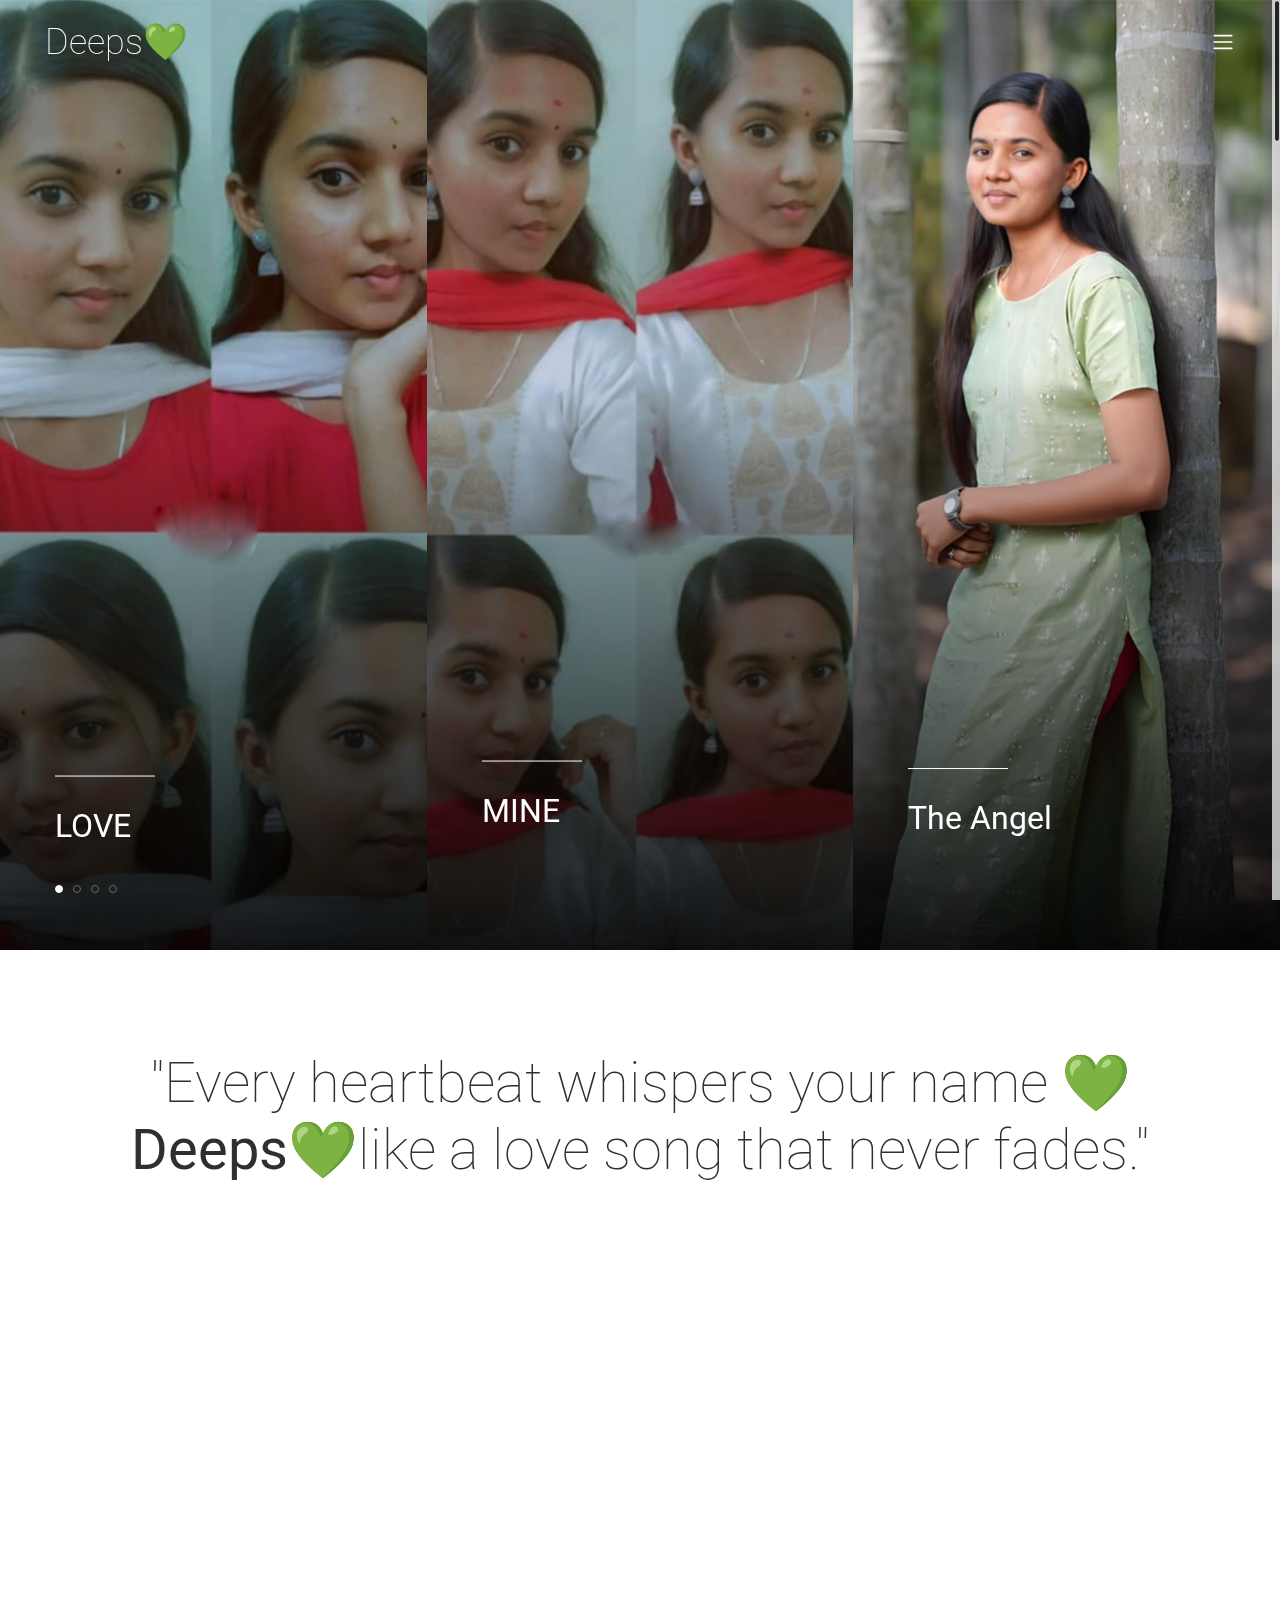
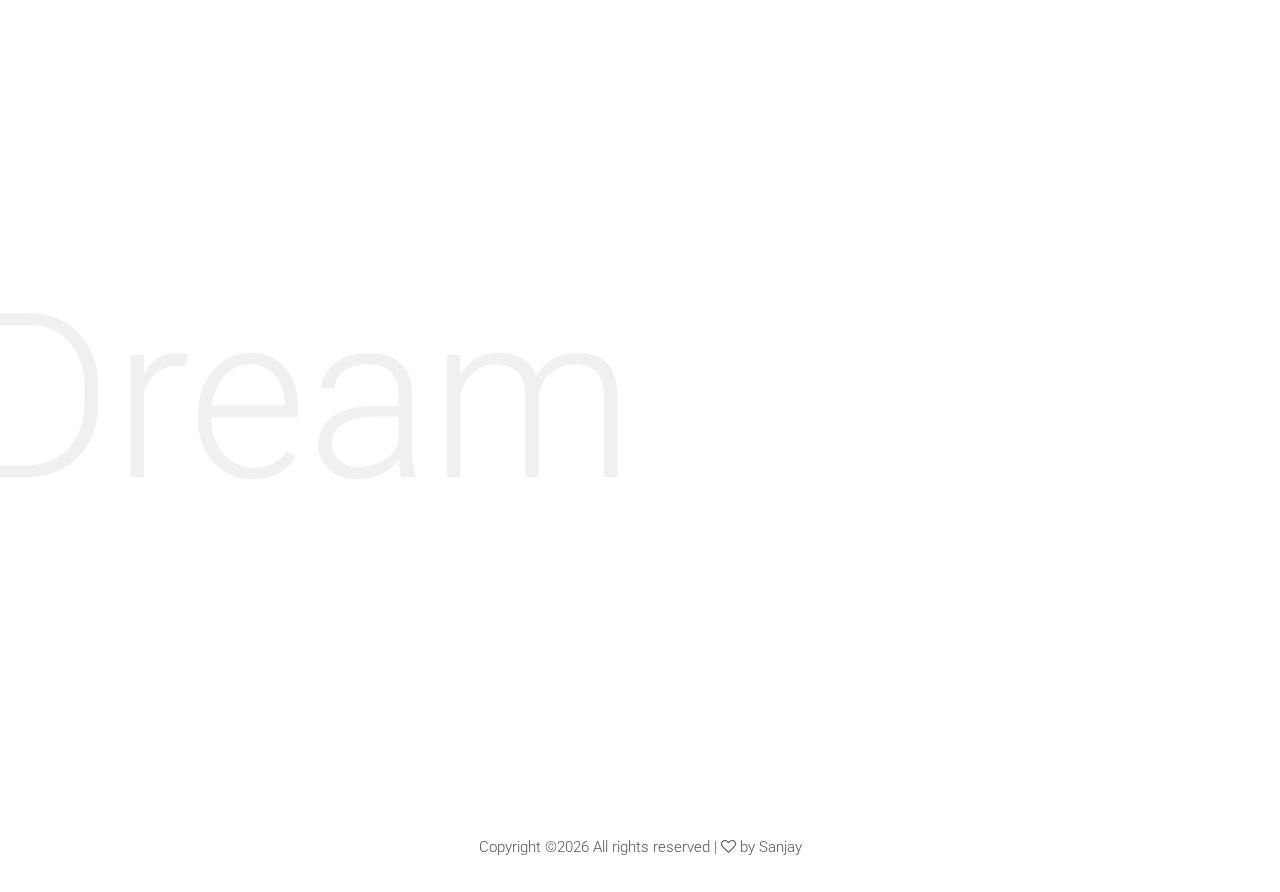
<file: index.html>
<!DOCTYPE html>
<html lang="en">

<head>
    <meta charset="UTF-8">
    <meta name="description" content="">
    <meta http-equiv="X-UA-Compatible" content="IE=edge">
    <meta name="viewport" content="width=device-width, initial-scale=1, shrink-to-fit=no">
    <!-- The above 4 meta tags *must* come first in the head; any other head content must come *after* these tags -->

    <!-- Title  -->
    <title>Deepanaa|Mine</title>

    <!-- Favicon  -->
    <link rel="icon" href="img/core-img/favicon.ico">

    <!-- Style CSS -->
    <link rel="stylesheet" href="style.css">

</head>

<body>
    <!-- Preloader Start -->
    <div id="preloader">
        <div class="preload-content">
            <div id="sonar-load"></div>
        </div>
    </div>
    <!-- Preloader End -->

    <!-- Grids -->
    <div class="grids d-flex justify-content-between">
        <div class="grid1"></div>
        <div class="grid2"></div>
        <div class="grid3"></div>
        <div class="grid4"></div>
        <div class="grid5"></div>
        <div class="grid6"></div>
        <div class="grid7"></div>
        <div class="grid8"></div>
        <div class="grid9"></div>
    </div>

    <!-- ***** Main Menu Area Start ***** -->
    <div class="mainMenu d-flex align-items-center justify-content-between">
        <!-- Close Icon -->
        <div class="closeIcon">
            <i class="ti-close" aria-hidden="true"></i>
        </div>
        <!-- Logo Area -->
        <div class="logo-area">
            <a href="index.html">Deeps💚</a>
        </div>
        <!-- Nav -->
        <div class="deepsNav wow fadeInUp" data-wow-delay="1s">
            <nav>
                 <ul>
                    <li class="nav-item active">
                        <a class="nav-link" href="index.html">Our Nest 🏡</a>
                    </li>
                    <li class="nav-item">
                        <a class="nav-link" href="about-me.html">My Heart ❤️</a>
                    </li>
                    <li class="nav-item">
                        <a class="nav-link" href="Video.html">Video🌸</a>
                    </li>
                    <li class="nav-item">
                        <a class="nav-link" href="Love_Diary.html">Love Diary 📖</a>
                    </li>
                    <li class="nav-item">
                        <a class="nav-link" href="whispers.html">Whispers 💌</a></li>
                    </li>
                  
                </ul>
            </nav>
        </div>
        <!-- Copwrite Text -->
        <div class="copywrite-text">
            <p><!-- Link back to Colorlib can't be removed. Template is licensed under CC BY 3.0. -->
Copyright &copy;<script>document.write(new Date().getFullYear());</script> All rights reserved | This template is made with <i class="fa fa-heart-o" aria-hidden="true"></i> by <a href="https://colorlib.com" target="_blank">Colorlib</a>
<!-- Link back to Colorlib can't be removed. Template is licensed under CC BY 3.0. -->
</p>
        </div>
    </div>
    <!-- ***** Main Menu Area End ***** -->

    <!-- ***** Header Area Start ***** -->
    <header class="header-area">
        <div class="container-fluid">
            <div class="row">
                <div class="col-12">
                    <div class="menu-area d-flex justify-content-between">
                        <!-- Logo Area  -->
                        <div class="logo-area">
                            <a href="index.html">Deeps💚</a>
                        </div>

                        <div class="menu-content-area d-flex align-items-center">
                            <!-- Header Social Area -->
                       <!--     <div class="header-social-area d-flex align-items-center">
                                <a href="#" data-toggle="tooltip" data-placement="bottom" title="Pinterest"><i class="fa fa-pinterest" aria-hidden="true"></i></a>
                                <a href="#" data-toggle="tooltip" data-placement="bottom" title="Linkedin"><i class="fa fa-linkedin" aria-hidden="true"></i></a>
                                <a href="#" data-toggle="tooltip" data-placement="bottom" title="Instagram"><i class="fa fa-instagram" aria-hidden="true"></i></a>
                                <a href="#" data-toggle="tooltip" data-placement="bottom" title="Facebook"><i class="fa fa-facebook" aria-hidden="true"></i></a>
                                <a href="#" data-toggle="tooltip" data-placement="bottom" title="Twitter"><i class="fa fa-twitter" aria-hidden="true"></i></a>
                            </div>
                            Menu Icon -->
                            <span class="navbar-toggler-icon" id="menuIcon"></span>
                        </div>
                    </div>
                </div>
            </div>
        </div>
    </header>
    <!-- ***** Header Area End ***** -->

    <!-- ***** Hero Area Start ***** -->
    <section class="hero-area">
        <div class="hero-slides owl-carousel">
            <!-- Single Hero Slide -->
            <div class="single-hero-slide bg-img slide-background-overlay" style="background-image: url(img/bg-img/slide1.jpg);">
                <div class="container h-100">
                    <div class="row h-100 align-items-end"> 
                        <div class="col-12">
                            <div class="hero-slides-content">
                                <div class="line"></div>
                                <h2><b>LOVE</b></h2>
                                <p>"Love is not about how many days, months, or years you’ve been together. Love is about how much you love each other every single day."</p>
                            </div>
                        </div>
                    </div>
                </div>
            </div>
            <!-- Single Hero Slide -->
            <div class="single-hero-slide bg-img slide-background-overlay" style="background-image: url(img/bg-img/slide2.jpg);">
                <div class="container h-100">
                    <div class="row h-100 align-items-end">
                        <div class="col-12">
                            <div class="hero-slides-content">
                                <div class="line"></div>
                                <h2><b>MINE</b></h2>
                                <p>"You are the calm in my chaos, the voice in my silence, the reason I believe that even in a world full of temporary things, true love can be something eternal. You don’t complete me, you make me realize I was never incomplete."

</p>
                            </div>
                        </div>
                    </div>
                </div>
            </div>
            <!-- Single Hero Slide -->
            <div class="single-hero-slide bg-img slide-background-overlay" style="background-image: url(img/bg-img/slide3.jpg);">
                <div class="container h-100">
                    <div class="row h-100 align-items-end">
                        <div class="col-12">
                            <div class="hero-slides-content">
                                <div class="line"></div>
                                <h2><b>The Angel</b></h2>
                                <p>"Being in love with you feels like poetry without words, like music without sound — it’s a quiet peace that rests in my soul, a sense of home I never knew I needed until I found it in you."</p>
                            </div>
                        </div>
                    </div>
                </div>
            </div>
            <!-- Single Hero Slide -->
            <div class="single-hero-slide bg-img slide-background-overlay" style="background-image: url(img/bg-img/slide4.jpg);">
                <div class="container h-100">
                    <div class="row h-100 align-items-end">
                        <div class="col-12">
                            <div class="hero-slides-content">
                                <div class="line"></div>
                                <h2><b>My Queen</b></h2>
                                <p>"I want to love you in all the ways people promised in stories — endlessly, fearlessly, patiently. I want to be your reason to believe that forever is real, and that no matter what life throws our way, we will always find our way back to each other."</p>
                            </div>
                        </div>
                    </div>
                </div>
            </div>
            <!-- Single Hero Slide -->
                   <div class="single-hero-slide bg-img slide-background-overlay" style="background-image: url(img/bg-img/slide1.jpg);">
                <div class="container h-100">
                    <div class="row h-100 align-items-end"> 
                        <div class="col-12">
                            <div class="hero-slides-content">
                                <div class="line"></div>
                                <h2><b>LOVE</b></h2>
                                <p>"Love is not about how many days, months, or years you’ve been together. Love is about how much you love each other every single day."</p>
                            </div>
                        </div>
                    </div>
                </div>
            </div>
            <!-- Single Hero Slide -->
            <div class="single-hero-slide bg-img slide-background-overlay" style="background-image: url(img/bg-img/slide2.jpg);">
                <div class="container h-100">
                    <div class="row h-100 align-items-end">
                        <div class="col-12">
                            <div class="hero-slides-content">
                                <div class="line"></div>
                                <h2><b>MINE</b></h2>
                                <p>"You are the calm in my chaos, the voice in my silence, the reason I believe that even in a world full of temporary things, true love can be something eternal. You don’t complete me, you make me realize I was never incomplete."

</p>
                            </div>
                        </div>
                    </div>
                </div>
            </div>
            <!-- Single Hero Slide -->
            <div class="single-hero-slide bg-img slide-background-overlay" style="background-image: url(img/bg-img/slide3.jpg);">
                <div class="container h-100">
                    <div class="row h-100 align-items-end">
                        <div class="col-12">
                            <div class="hero-slides-content">
                                <div class="line"></div>
                                <h2><b>The Angel</b></h2>
                                <p>"Being in love with you feels like poetry without words, like music without sound — it’s a quiet peace that rests in my soul, a sense of home I never knew I needed until I found it in you."</p>
                            </div>
                        </div>
                    </div>
                </div>
            </div>
            <!-- Single Hero Slide -->
            <div class="single-hero-slide bg-img slide-background-overlay" style="background-image: url(img/bg-img/slide4.jpg);">
                <div class="container h-100">
                    <div class="row h-100 align-items-end">
                        <div class="col-12">
                            <div class="hero-slides-content">
                                <div class="line"></div>
                                <h2><b>My Queen</b></h2>
                                <p>"I want to love you in all the ways people promised in stories — endlessly, fearlessly, patiently. I want to be your reason to believe that forever is real, and that no matter what life throws our way, we will always find our way back to each other."</p>
                            </div>
                        </div>
                    </div>
                </div>
            </div>
            <!-- Single Hero Slide -->
                  <div class="single-hero-slide bg-img slide-background-overlay" style="background-image: url(img/bg-img/slide1.jpg);">
                <div class="container h-100">
                    <div class="row h-100 align-items-end"> 
                        <div class="col-12">
                            <div class="hero-slides-content">
                                <div class="line"></div>
                                <h2><b>LOVE</b></h2>
                                <p>"Love is not about how many days, months, or years you’ve been together. Love is about how much you love each other every single day."</p>
                            </div>
                        </div>
                    </div>
                </div>
            </div>
            <!-- Single Hero Slide -->
            <div class="single-hero-slide bg-img slide-background-overlay" style="background-image: url(img/bg-img/slide2.jpg);">
                <div class="container h-100">
                    <div class="row h-100 align-items-end">
                        <div class="col-12">
                            <div class="hero-slides-content">
                                <div class="line"></div>
                                <h2><b>MINE</b></h2>
                                <p>"You are the calm in my chaos, the voice in my silence, the reason I believe that even in a world full of temporary things, true love can be something eternal. You don’t complete me, you make me realize I was never incomplete."

</p>
                            </div>
                        </div>
                    </div>
                </div>
            </div>
            <!-- Single Hero Slide -->
            <div class="single-hero-slide bg-img slide-background-overlay" style="background-image: url(img/bg-img/slide3.jpg);">
                <div class="container h-100">
                    <div class="row h-100 align-items-end">
                        <div class="col-12">
                            <div class="hero-slides-content">
                                <div class="line"></div>
                                <h2><b>The Angel</b></h2>
                                <p>"Being in love with you feels like poetry without words, like music without sound — it’s a quiet peace that rests in my soul, a sense of home I never knew I needed until I found it in you."</p>
                            </div>
                        </div>
                    </div>
                </div>
            </div>
            <!-- Single Hero Slide -->
            <div class="single-hero-slide bg-img slide-background-overlay" style="background-image: url(img/bg-img/slide4.jpg);">
                <div class="container h-100">
                    <div class="row h-100 align-items-end">
                        <div class="col-12">
                            <div class="hero-slides-content">
                                <div class="line"></div>
                                <h2><b>My Queen</b></h2>
                                <p>"I want to love you in all the ways people promised in stories — endlessly, fearlessly, patiently. I want to be your reason to believe that forever is real, and that no matter what life throws our way, we will always find our way back to each other."</p>
                            </div>
                        </div>
                    </div>
                </div>
            </div>
    </section>
    <!-- ***** Hero Area End ***** -->

    <!-- ***** Portfolio Area Start ***** -->
    <div class="portfolio-area section-padding-100">
        <div class="container">
            <div class="row">
                <div class="col-12">
                    <div class="portfolio-title text-center">
                        <h2>"Every heartbeat whispers your name <span>💚Deeps💚</span>like a love song that never fades." </h2>
                    </div>
                </div>
            </div>

            <div class="row justify-content-between">
                <!-- Single Portfoio Area -->
                <div class="col-12 col-md-5">
                    <div class="single-portfolio-item mt-100 portfolio-item-1 wow fadeIn">
                        <div class="backend-content">
                            <img class="dots" src="img/core-img/dots.png" alt="">
                            <h2>WIFEY</h2>
                        </div>
                        <div class="portfolio-thumb">
                            <img src="img/bg-img/p1.jpeg" alt="">
                        </div>
                        <div class="portfolio-meta">
                            <p class="portfolio-date"><h3><b>💖CUTE💞</b></h3></p>
                            <h2>In your smile, I see my forever</h2>
                        </div>
                    </div>
                </div>
                <!-- Single Portfoio Area -->
                <div class="col-12 col-md-6">
                    <div class="single-portfolio-item mt-230 portfolio-item-2 wow fadeIn">
                        <div class="backend-content">
                            <img class="dots" src="img/core-img/dots.png" alt="">
                        </div>
                        <div class="portfolio-thumb">
                            <img src="img/bg-img/2.jpg" alt="">
                        </div>
                        <div class="portfolio-meta">
                            <p class="portfolio-date"><h3><b>🤍Angel🪽</b></h3></p>
                            <h2>You are my favorite place to go when my mind searches for peace</h2>
                        </div>
                    </div>
                </div>
            </div>

            <div class="row">
                <!-- Single Portfoio Area -->
                <div class="col-12 col-md-10">
                    <div class="single-portfolio-item mt-100 portfolio-item-3 wow fadeIn">
                        <div class="backend-content">
                            <img class="dots" src="img/core-img/dots.png" alt="">
                            <h2>Deepanaa</h2>
                        </div>
                        <div class="portfolio-thumb">
                            <img src="img/bg-img/p3.jpg" alt="">
                        </div>
                        <div class="portfolio-meta">
                            <p class="portfolio-date"><h3><b>💚Beloved❤️</b></h3></p>
                            <h2>You didn’t just steal my heart, <br> you made it your home</h2>
                        </div>
                    </div>
                </div>
            </div>

            <div class="row justify-content-end">
                <!-- Single Portfoio Area -->
                <div class="col-12 col-md-6">
                    <div class="single-portfolio-item portfolio-item-4 wow fadeIn">
                        <div class="backend-content">
                            <img class="dots" src="img/core-img/dots.png" alt="">
                        </div>
                        <div class="portfolio-thumb">
                            <img src="img/bg-img/p66.jpg" alt="">
                        </div>
                        <div class="portfolio-meta">
                            <p class="portfolio-date"><h3><b>🩵FOREVER💖</b></h3></p>
                            <h2>With you, every moment feels like magic</h2>
                        </div>
                    </div>
                </div>
            </div>

            <div class="row">
                <!-- Single Portfoio Area -->
                <div class="col-12 col-md-5">
                    <div class="single-portfolio-item portfolio-item-5 wow fadeIn">
                        <div class="backend-content">
                            <img class="dots" src="img/core-img/dots.png" alt="">
                            <h2>Hope</h2>
                        </div>
                        <div class="portfolio-thumb">
                            <img src="img/bg-img/p5.jpg" alt="">
                        </div>
                        <div class="portfolio-meta">
                            <p class="portfolio-date"><h3><b>🩵Heartbeat💘</b></h3></p>
                            <h2>I found my <br>universe💚</h2>
                        </div>
                    </div>
                </div>
            </div>

            <div class="row justify-content-center">
                <!-- Single Portfoio Area -->
                <div class="col-12 col-md-4">
                    <div class="single-portfolio-item portfolio-item-6 wow fadeIn">
                        <div class="portfolio-thumb">
                            <img src="img/bg-img/p6.jpg" alt="">
                        </div>
                        <div class="portfolio-meta">
                            <p class="portfolio-date"><h3><b>🪽Heaven❣️</b></h3></p>
                            <h2>My heart chose you, and it never regrets </h2>
                        </div>
                    </div>
                </div>
            </div>

            <div class="row justify-content-end">
                <!-- Single Portfoio Area -->
                <div class="col-12 col-md-4">
                    <div class="single-portfolio-item portfolio-item-7 wow fadeIn">
                        <div class="backend-content">
                            <img class="dots" src="img/core-img/dots.png" alt="">
                            <h2>Future</h2>
                        </div>
                        <div class="portfolio-thumb">
                            <img src="img/bg-img/p7.jpg" alt="">
                        </div>
                        <div class="portfolio-meta">
                            <p class="portfolio-date"><h3><b>🍬Sweetheart🤍</b></h3></p>
                            <h2>Every beat of my heart whispers your name<br> <b>
                                <span>💚Deeps💚</span></b></h2>
                        </div>
                    </div>
                </div>
            </div>
        </div>
    </div>
    <!-- ***** Portfolio Area End ***** -->

    <!-- ***** Call to Action Area Start ***** -->
    <div class="sonar-call-to-action-area section-padding-0-100">
        <div class="backEnd-content">
            <h2>Dream</h2>
        </div>
        <div class="container">
            <div class="row">
                <div class="col-12">
                    <div class="call-to-action-content wow fadeInUp" data-wow-delay="0.5s">
                        <h2>👑I LOVE YOU HAS ALWAYS MY EVERYTHING🌕</h2>
                        <h5>Lifeline</h5>
                        <a href="#" class="btn sonar-btn mt-100">Moonlight</a>
                    </div>
                </div>
            </div>
        </div>
    </div>
    <!-- ***** Call to Action Area End ***** -->

    <!-- ***** Footer Area Start ***** -->
    <footer class="footer-area">
        <div class="container">
            <div class="row">
                <div class="col-12">
                    <!-- Copywrite Text -->
                    <div class="copywrite-text">
                        <p><!-- Link back to Colorlib can't be removed. Template is licensed under CC BY 3.0. -->
Copyright &copy;<script>document.write(new Date().getFullYear());</script> All rights reserved | <i class="fa fa-heart-o" aria-hidden="true"></i> by <a href="" target="_blank">Sanjay</a>
<!-- Link back to Colorlib can't be removed. Template is licensed under CC BY 3.0. -->
</p>
                    </div>
                </div>
            </div>
        </div>
    </footer>
    <!-- ***** Footer Area End ***** -->

    <!-- jQuery (Necessary for All JavaScript Plugins) -->
    <script src="js/jquery/jquery-2.2.4.min.js"></script>
    <!-- Popper js -->
    <script src="js/popper.min.js"></script>
    <!-- Bootstrap js -->
    <script src="js/bootstrap.min.js"></script>
    <!-- Plugins js -->
    <script src="js/plugins.js"></script>
    <!-- Active js -->
    <script src="js/active.js"></script>

   <div class="floating-hearts"></div>

<script>
const heartContainer = document.querySelector('.floating-hearts');

function createHeart() {
    const heart = document.createElement('span');
    heart.textContent = '💚'; // green heart emoji
    heart.style.left = Math.random() * 100 + 'vw';
    heart.style.fontSize = (20 + Math.random() * 20) + 'px';
    heart.style.animationDuration = (4 + Math.random() * 3) + 's';
    heartContainer.appendChild(heart);

    // Remove heart after animation ends
    setTimeout(() => {
        heart.remove();
    }, 7000);
}

// Create a new heart every 500ms
setInterval(createHeart, 500);
</script>


</body>

</html>
</file>
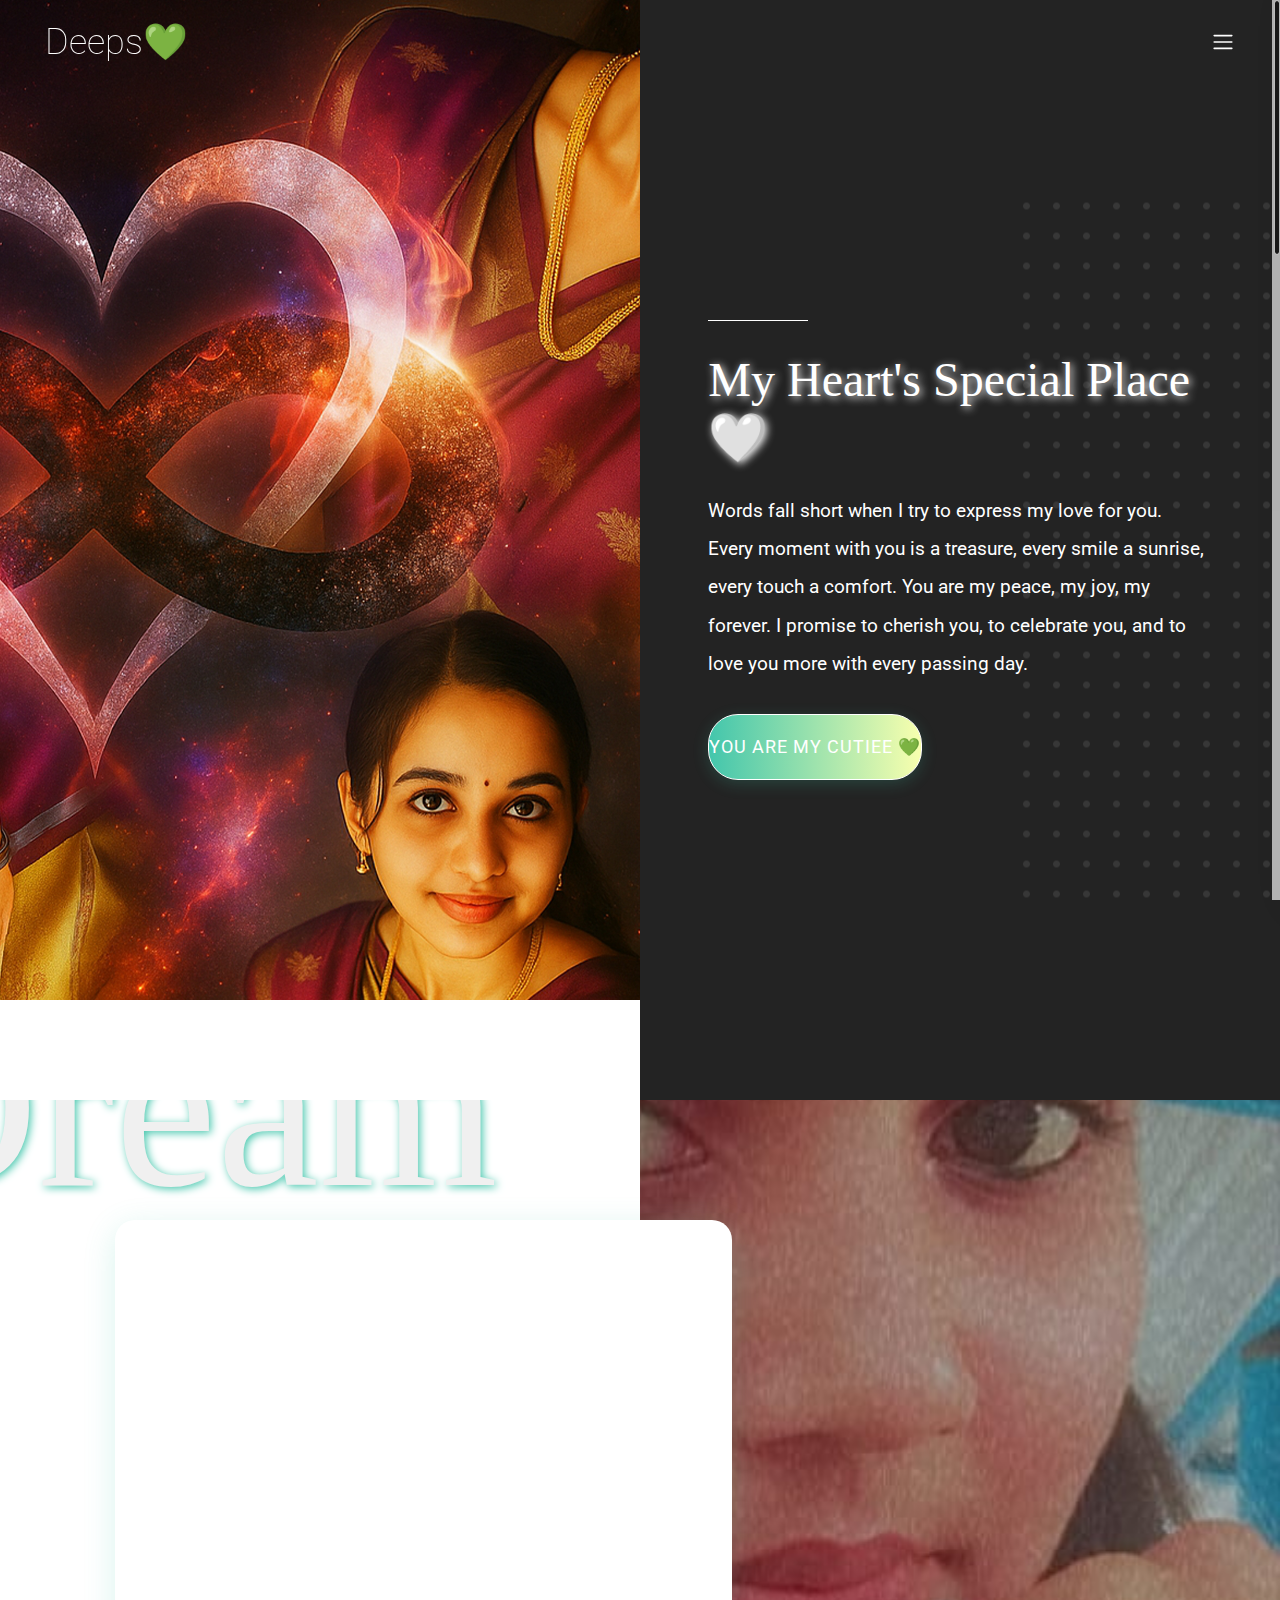
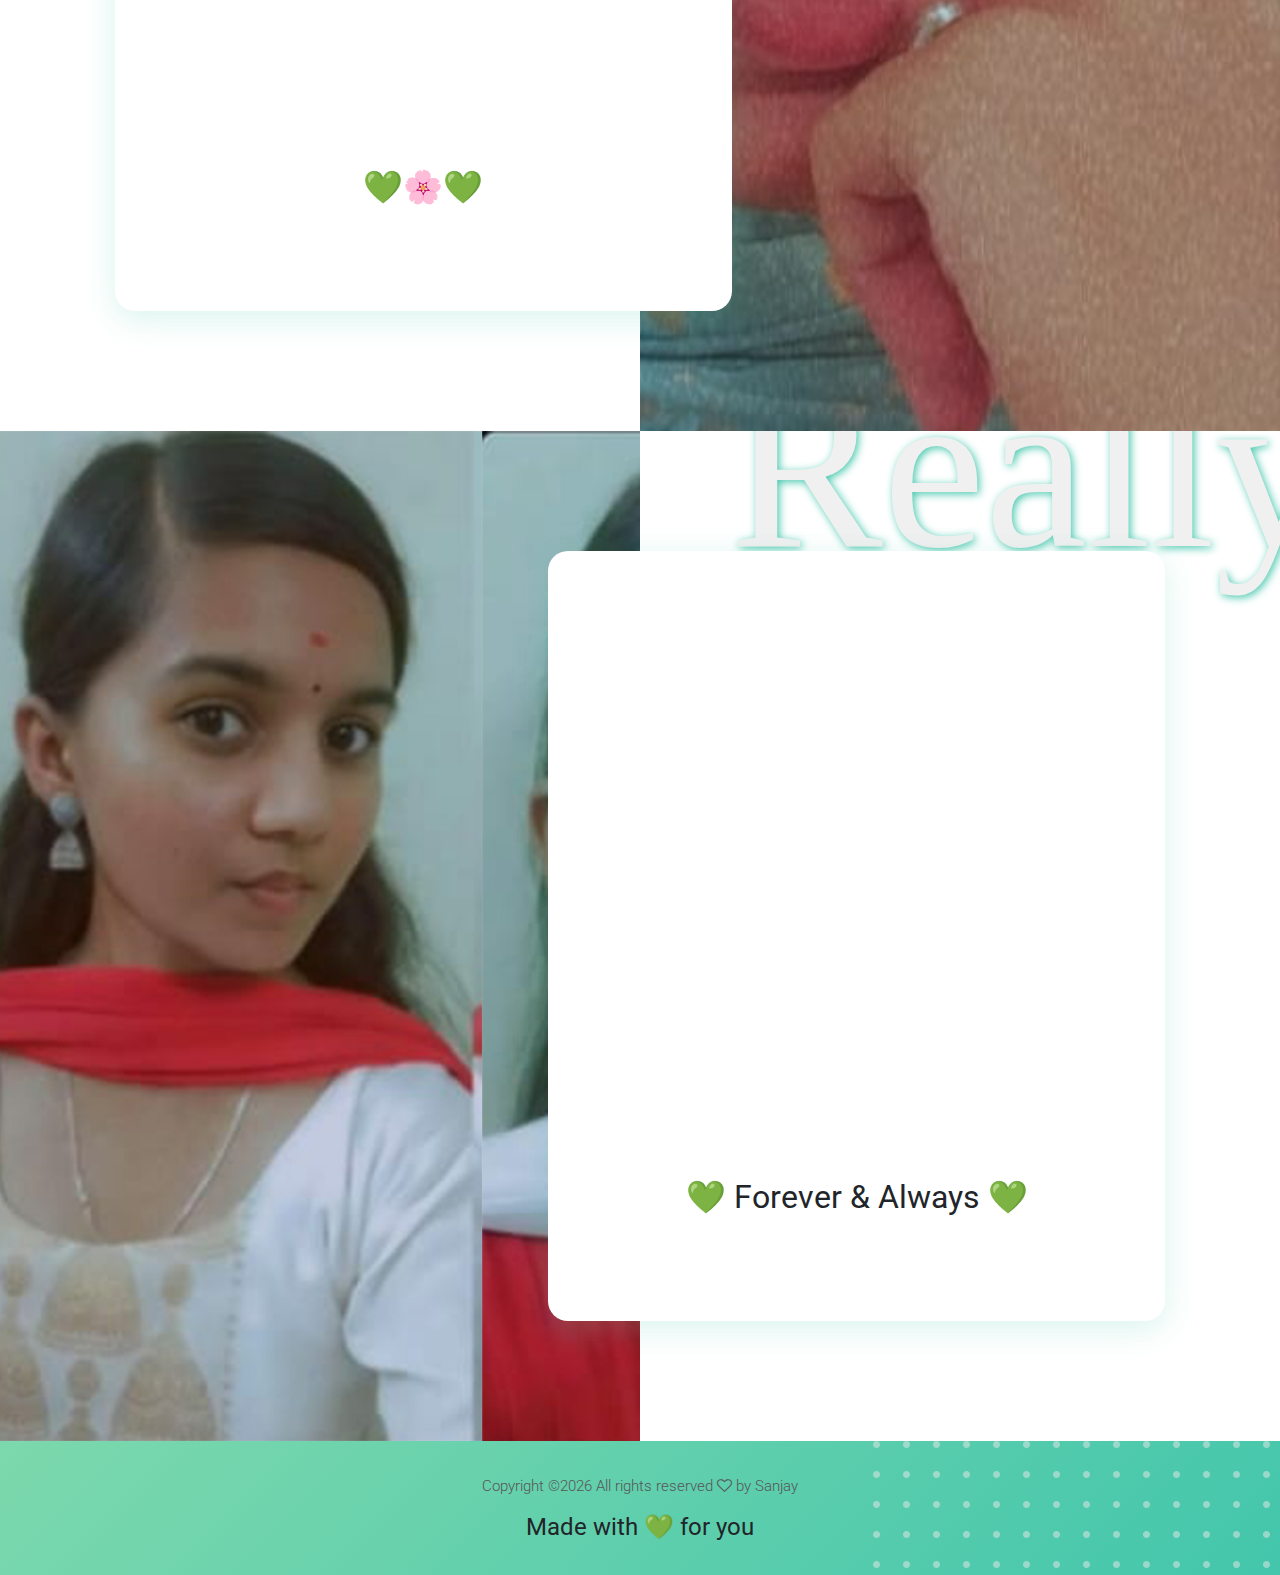
<file: about-me.html>
<!DOCTYPE html>
<html lang="en">

<head>
    <meta charset="UTF-8">
    <meta name="description" content="A special page dedicated to love and memories.">
    <meta http-equiv="X-UA-Compatible" content="IE=edge">
    <meta name="viewport" content="width=device-width, initial-scale=1, shrink-to-fit=no">
    <title>Deepanaa | Mine - Special Edition</title>
    <link rel="icon" href="img/core-img/favicon.ico">
    <link rel="stylesheet" href="style.css">
    <style>
        body {
            background: linear-gradient(135deg, #f8ffae 0%, #43c6ac 100%);
        }
        .hero-content h2 {
            font-family: 'Pacifico', cursive;
            color: #43c6ac;
            text-shadow: 2px 2px 8px #fff;
        }
        .hero-content p {
            font-size: 1.2em;
            color: #333;
        }
        .sonar-about-us-area .about-us-content {
            border-radius: 20px;
            box-shadow: 0 8px 32px 0 rgba(67,198,172,0.2);
        }
        .single-pie-bar p, .single_progress_bar p {
            font-weight: bold;
            color: #43c6ac;
        }
        .btn.sonar-btn.white-btn {
            background: linear-gradient(90deg, #43c6ac 0%, #f8ffae 100%);
            color: #fff;
            border-radius: 30px;
            font-size: 1.1em;
            box-shadow: 0 4px 16px rgba(67,198,172,0.2);
        }
        .backEnd-content h2 {
            font-family: 'Pacifico', cursive;
            color: #f8ffae;
            text-shadow: 2px 2px 8px #43c6ac;
        }
        .backEnd-content img.dots {
            opacity: 0.5;
        }
        .copywrite-text a {
            color: #43c6ac;
            font-weight: bold;
        }
        @import url('https://fonts.googleapis.com/css?family=Pacifico&display=swap');
    </style>
</head>

<body>
    <div id="preloader">
        <div class="preload-content">
            <div id="sonar-load"></div>
        </div>
    </div>

    <div class="mainMenu d-flex align-items-center justify-content-between">
        <div class="closeIcon">
            <i class="ti-close" aria-hidden="true"></i>
        </div>
        <div class="logo-area">
            <a href="index.html">Deeps💚</a>
        </div>
        <div class="sonarNav">
            <nav>
                <ul>
                    <li class="nav-item active">
                        <a class="nav-link" href="index.html">Our Nest 🏡</a>
                    </li>
                    <li class="nav-item">
                        <a class="nav-link" href="about-me.html">My Heart ❤️</a>
                    </li>
                    <li class="nav-item">
                        <a class="nav-link" href="Video.html">Video🌸</a>
                    </li>
                    <li class="nav-item">
                        <a class="nav-link" href="Love_Diary.html">Love Diary 📖</a>
                    </li>
                    <li class="nav-item">
                        <a class="nav-link" href="whispers.html">Whispers 💌</a></li>
                    </li>
                  
                    </li>
                </ul>
            </nav>
        </div>
        <div class="copywrite-text">
            <p>
                Copyright &copy;<script>document.write(new Date().getFullYear());</script>
                All rights reserved | <i class="fa fa-heart-o" aria-hidden="true"></i> by
                <a href="https://colorlib.com" target="_blank">Sanjay</a>
            </p>
        </div>
    </div>

    <header class="header-area">
        <div class="container-fluid">
            <div class="row">
                <div class="col-12">
                    <div class="menu-area d-flex justify-content-between">
                        <div class="logo-area">
                            <a href="index.html">Deeps💚</a>
                        </div>
                        <div class="menu-content-area d-flex align-items-center">
                            <!-- <div class="header-social-area d-flex align-items-center">
                                <a href="#" data-toggle="tooltip" data-placement="bottom" title="Pinterest"><i class="fa fa-pinterest" aria-hidden="true"></i></a>
                                <a href="#" data-toggle="tooltip" data-placement="bottom" title="Linkedin"><i class="fa fa-linkedin" aria-hidden="true"></i></a>
                                <a href="#" data-toggle="tooltip" data-placement="bottom" title="Instagram"><i class="fa fa-instagram" aria-hidden="true"></i></a>
                                <a href="#" data-toggle="tooltip" data-placement="bottom" title="Facebook"><i class="fa fa-facebook" aria-hidden="true"></i></a>
                                <a href="#" data-toggle="tooltip" data-placement="bottom" title="Twitter"><i class="fa fa-twitter" aria-hidden="true"></i></a>
                            </div> -->
                            <span class="navbar-toggler-icon" id="menuIcon"></span>
                        </div>
                    </div>
                </div>
            </div>
        </div>
    </header>

    <div class="hero-area d-flex align-items-center">
        <div class="backEnd-content">
            <img class="dots" src="img/core-img/dots.png" alt="">
        </div>
        <div class="hero-thumbnail aboutUs equalize bg-img" style="background-image: url(img/bg-img/about.jpg);"></div>
        <div class="hero-content aboutUs equalize">
            <div class="container-fluid h-100">
                <div class="row h-100 align-items-center justify-content-center">
                    <div class="col-12 col-md-10">
                        <div class="line"></div>
                        <h2>My Heart's Special Place 🤍</h2>
                        <p>
                            <b>
                                Words fall short when I try to express my love for you. Every moment with you is a treasure, every smile a sunrise, every touch a comfort. You are my peace, my joy, my forever. I promise to cherish you, to celebrate you, and to love you more with every passing day.
                            </b>
                        </p>
                        <a href="#" class="btn sonar-btn white-btn">You are my cutiee 💚</a>
                    </div>
                </div>
            </div>
        </div>
    </div>

    <div class="sonar-about-us-area bg-img" style="background-image: url(img/bg-img/5.jpg);">
        <div class="backEnd-content">
            <h2>Dream</h2>
        </div>
        <div class="container-fluid">
            <div class="row">
                <div class="col-12 col-md-10 col-lg-7">
                    <div class="about-us-content bg-white">
                        <div class="section-heading text-left wow fadeInUp" data-wow-delay="300ms">
                            <div class="line"></div>
                            <h2>Why I Adore You</h2>
                        </div>
                        <p class="wow fadeInUp" data-wow-delay="600ms">
                            <b>
                                Every day with you is a blessing. Your kindness, patience, and loyalty make my world brighter. You are the gentle breeze in my life, the calm in my storm, and the reason I believe in magic.
                            </b>
                        </p>
                        <div class="services-progress-bar mt-50 wow fadeInUp" data-wow-delay="900ms">
                            <div class="single_progress_bar">
                                <div id="bar1" class="barfiller">
                                    <div class="tipWrap">
                                        <span class="tip"></span>
                                    </div>
                                    <span class="fill" data-percentage="100"></span>
                                </div>
                                <p>Patience</p>
                            </div>
                            <div class="single_progress_bar">
                                <div id="bar2" class="barfiller">
                                    <div class="tipWrap">
                                        <span class="tip"></span>
                                    </div>
                                    <span class="fill" data-percentage="100"></span>
                                </div>
                                <p>Kindness</p>
                            </div>
                            <div class="single_progress_bar">
                                <div id="bar3" class="barfiller">
                                    <div class="tipWrap">
                                        <span class="tip"></span>
                                    </div>
                                    <span class="fill" data-percentage="100"></span>
                                </div>
                                <p>Loyalty</p>
                            </div>
                        </div>
                        <div class="text-center mt-4">
                            <span style="font-size:2em;">💚🌸💚</span>
                        </div>
                    </div>
                </div>
            </div>
        </div>
    </div>

    <div class="sonar-about-us-area second-part bg-img" style="background-image: url(img/bg-img/about3.jpg);">
        <div class="backEnd-content">
            <h2>Really</h2>
        </div>
        <div class="container-fluid">
            <div class="row justify-content-end">
                <div class="col-12 col-md-10 col-lg-7">
                    <div class="about-us-content bg-white">
                        <div class="section-heading text-left wow fadeInUp" data-wow-delay="300ms">
                            <div class="line"></div>
                        </div>
                        <p class="wow fadeInUp" data-wow-delay="600ms">
                            <b>"You are the reason my heart beats with joy every day 💓."</b><br>
                            <b>"With you, every moment is a beautiful memory waiting to happen 🌸."</b><br>
                            <b>"Your smile lights up my world brighter than the sun ☀️."</b><br>
                            <b>"I found my forever in your eyes 👀💖."</b><br>
                            <b>"Loving you is the best part of my life 🥰."</b>
                        </p>
                        <div class="row mt-100 text-center wow fadeInUp" data-wow-delay="900ms">
                            <div class="col-12 col-sm-6 col-md-4">
                                <div class="single-pie-bar" data-percent="100">
                                    <canvas class="bar-circle" width="100" height="100"></canvas>
                                    <p>Love 💚</p>
                                </div>
                            </div>
                            <div class="col-12 col-sm-6 col-md-4">
                                <div class="single-pie-bar" data-percent="100">
                                    <canvas class="bar-circle" width="100" height="100"></canvas>
                                    <p>Madness 🌸</p>
                                </div>
                            </div>
                            <div class="col-12 col-sm-6 col-md-4">
                                <div class="single-pie-bar" data-percent="100">
                                    <canvas class="bar-circle" width="100" height="100"></canvas>
                                    <p>Priority 🥇</p>
                                </div>
                            </div>
                        </div>
                        <div class="text-center mt-4">
                            <span style="font-size:2em;">💚 Forever & Always 💚</span>
                        </div>
                    </div>
                </div>
            </div>
        </div>
    </div>

    <footer class="footer-area">
        <div class="backEnd-content">
            <img class="dots" src="img/core-img/dots.png" alt="">
        </div>
        <div class="container">
            <div class="row">
                <div class="col-12">
                    <div class="copywrite-text">
                        <p>
                            Copyright &copy;<script>document.write(new Date().getFullYear());</script>
                            All rights reserved <i class="fa fa-heart-o" aria-hidden="true"></i> by
                            <a href="" target="_blank">Sanjay</a>
                        </p>
                        <div class="text-center mt-2">
                            <span style="font-size:1.5em;">Made with 💚 for you</span>
                        </div>
                    </div>
                </div>
            </div>
        </div>
    </footer>

    <script src="js/jquery/jquery-2.2.4.min.js"></script>
    <script src="js/popper.min.js"></script>
    <script src="js/bootstrap.min.js"></script>
    <script src="js/plugins.js"></script>
    <script src="js/active.js"></script>
</body>

</html>
</file>
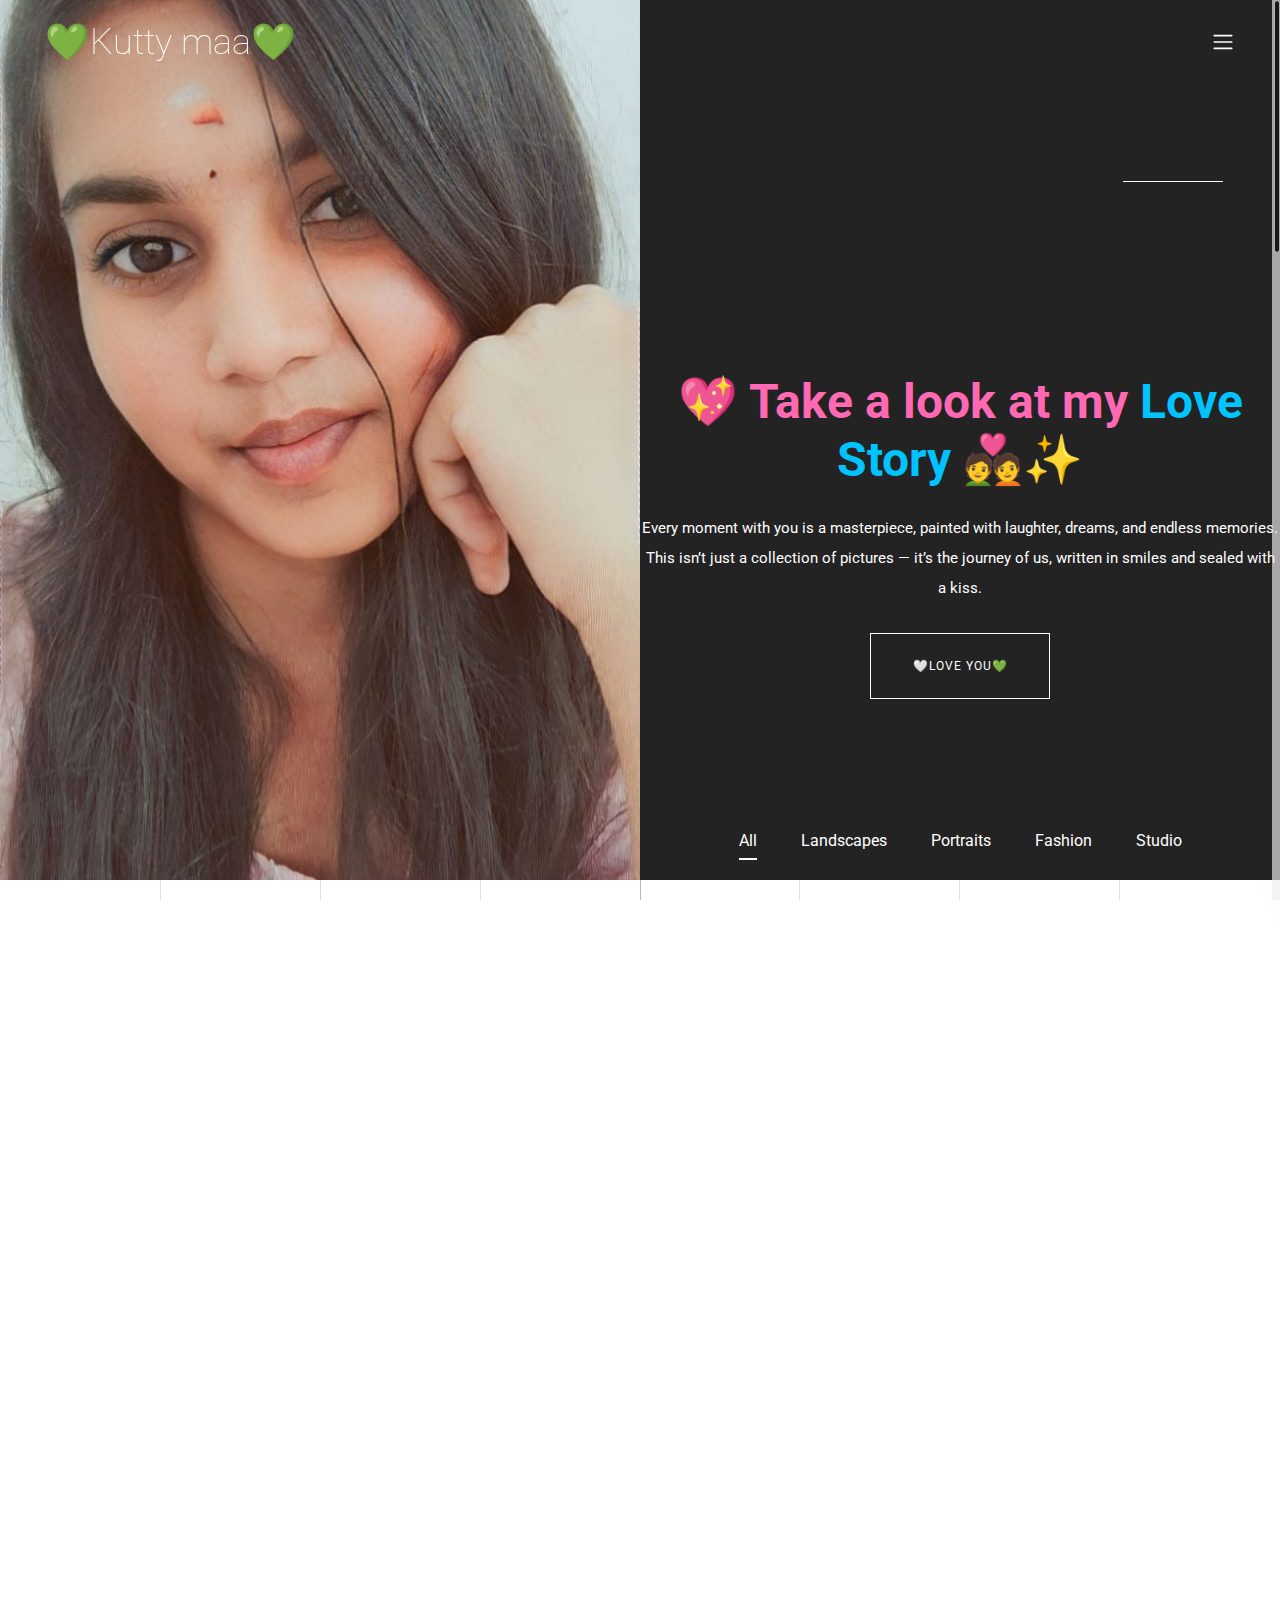
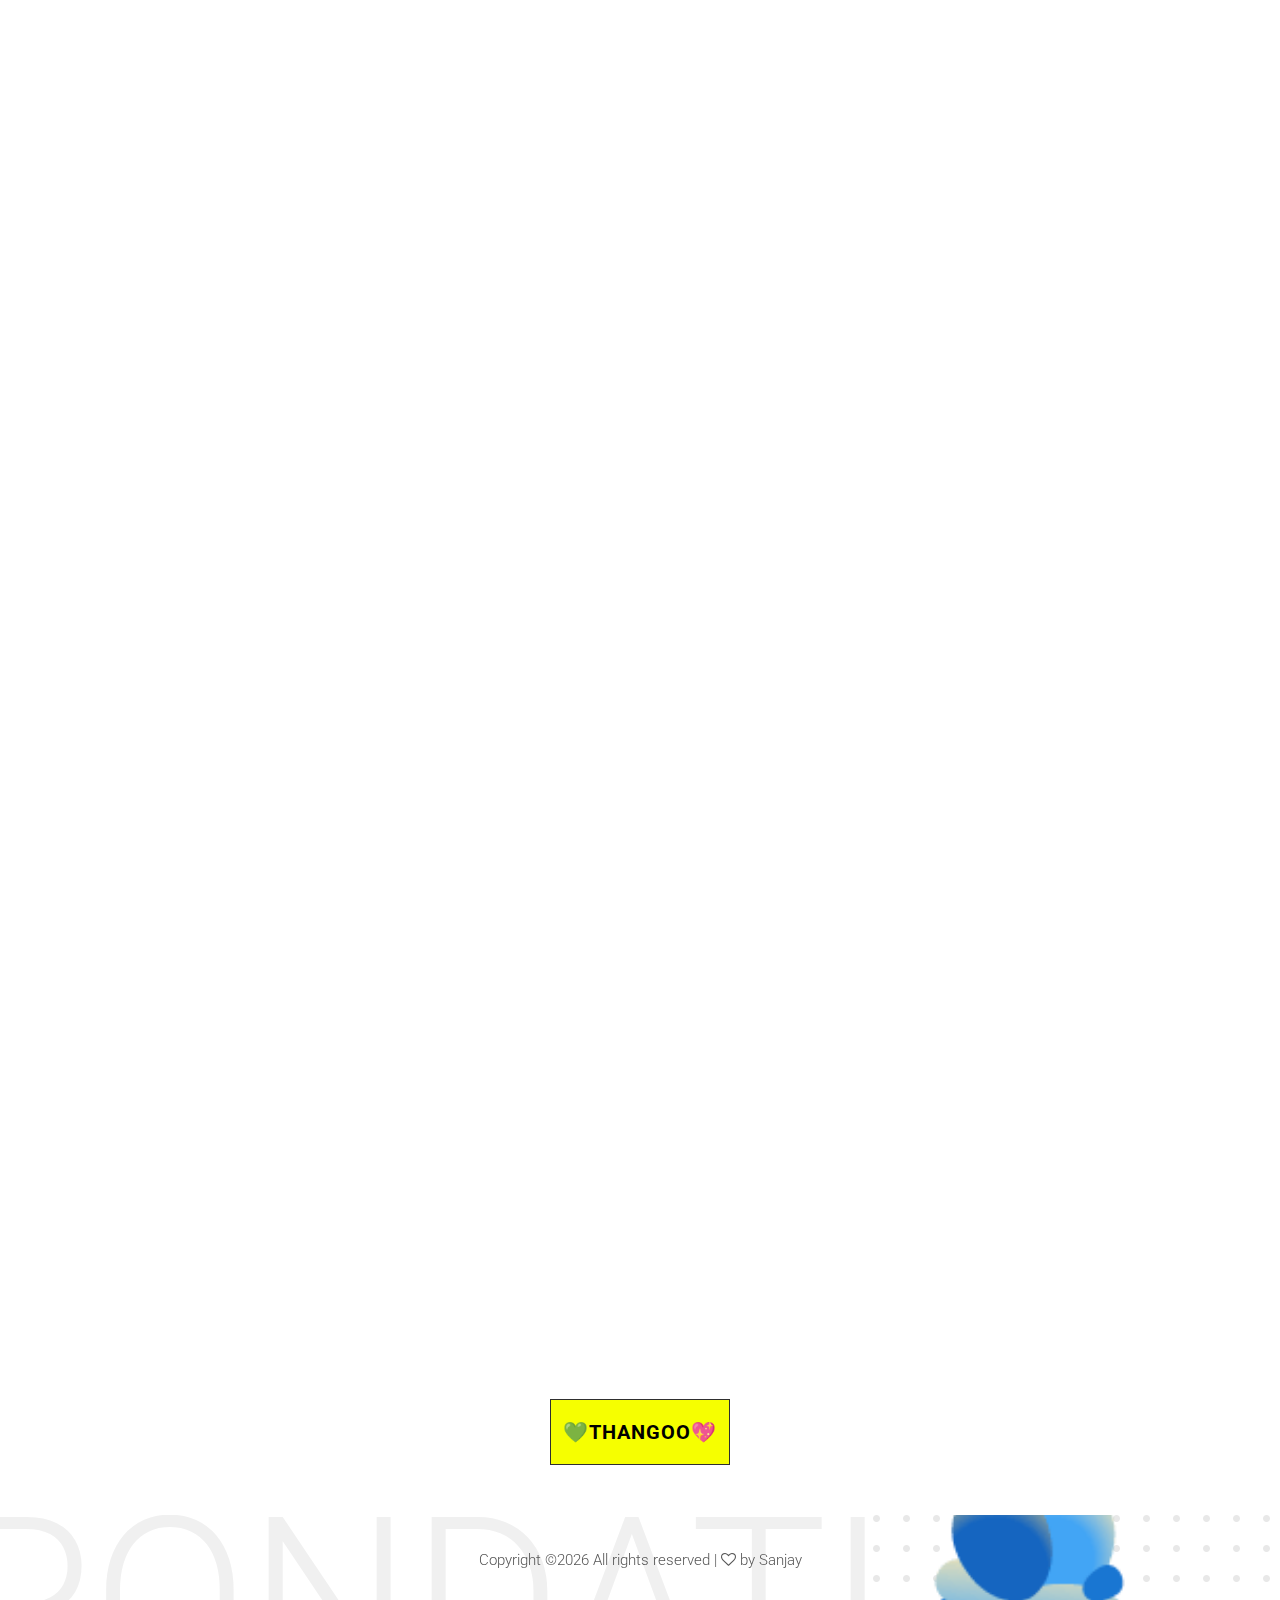
<file: Love_Diary.html>
<!DOCTYPE html>
<html lang="en">

<head>
    <meta charset="UTF-8">
    <meta name="description" content="">
    <meta http-equiv="X-UA-Compatible" content="IE=edge">
    <meta name="viewport" content="width=device-width, initial-scale=1, shrink-to-fit=no">
    <!-- The above 4 meta tags *must* come first in the head; any other head content must come *after* these tags -->

    <!-- Title  -->
    <title>Deepanaa | Mine </title>

    <!-- Favicon  -->
    <link rel="icon" href="img/core-img/favicon.ico">

    <!-- Style CSS -->
    <link rel="stylesheet" href="style.css">

</head>

<body>
    <!-- Preloader Start -->
    <div id="preloader">
        <div class="preload-content">
            <div id="sonar-load"></div>
        </div>
    </div>
    <!-- Preloader End -->

    <!-- Grids -->
    <div class="grids d-flex justify-content-between">
        <div class="grid1"></div>
        <div class="grid2"></div>
        <div class="grid3"></div>
        <div class="grid4"></div>
        <div class="grid5"></div>
        <div class="grid6"></div>
        <div class="grid7"></div>
        <div class="grid8"></div>
        <div class="grid9"></div>
    </div>

    <!-- ***** Main Menu Area Start ***** -->
    <div class="mainMenu d-flex align-items-center justify-content-between">
        <!-- Close Icon -->
        <div class="closeIcon">
            <i class="ti-close" aria-hidden="true"></i>
        </div>
        <!-- Logo Area -->
        <div class="logo-area">
            <a href="index.html">💚Kutty maa💚</a>
        </div>
        <!-- Nav -->
        <div class="sonarNav">
            <nav>
                <ul>
                    <li class="nav-item active">
                        <a class="nav-link" href="index.html">Our Nest 🏡</a>
                    </li>
                    <li class="nav-item">
                        <a class="nav-link" href="about-me.html">My Heart ❤️</a>
                    </li>
                    <li class="nav-item">
                        <a class="nav-link" href="Video.html">Video🌸</a>
                    </li>
                    <li class="nav-item">
                        <a class="nav-link" href="Love_Diary.html">Love Diary 📖</a>
                    </li>
                    <li class="nav-item">
                        <a class="nav-link" href="whispers.html">Whispers 💌</a>
                    </li>
                   
                </ul>
            </nav>
        </div>
          <div class="copywrite-text">
            <p>
                Copyright &copy;<script>document.write(new Date().getFullYear());</script>
                All rights reserved | <i class="fa fa-heart-o" aria-hidden="true"></i> by
                <a href="https://colorlib.com" target="_blank">Sanjay</a>
            </p>
        </div>
    </div>
    <!-- ***** Main Menu Area End ***** -->

    <!-- ***** Header Area Start ***** -->
    <header class="header-area">
        <div class="container-fluid">
            <div class="row">
                <div class="col-12">
                    <div class="menu-area d-flex justify-content-between">
                        <!-- Logo Area  -->
                        <div class="logo-area">
                            <a href="index.html">💚Kutty maa💚</a>
                        </div>

                        <div class="menu-content-area d-flex align-items-center">
                            <!-- Header Social Area -->
                            <!-- <div class="header-social-area d-flex align-items-center">
                                <a href="#" data-toggle="tooltip" data-placement="bottom" title="Pinterest"><i class="fa fa-pinterest" aria-hidden="true"></i></a>
                                <a href="#" data-toggle="tooltip" data-placement="bottom" title="Linkedin"><i class="fa fa-linkedin" aria-hidden="true"></i></a>
                                <a href="#" data-toggle="tooltip" data-placement="bottom" title="Instagram"><i class="fa fa-instagram" aria-hidden="true"></i></a>
                                <a href="#" data-toggle="tooltip" data-placement="bottom" title="Facebook"><i class="fa fa-facebook" aria-hidden="true"></i></a>
                                <a href="#" data-toggle="tooltip" data-placement="bottom" title="Twitter"><i class="fa fa-twitter" aria-hidden="true"></i></a>
                            </div> -->
                            <!-- Menu Icon -->
                            <span class="navbar-toggler-icon" id="menuIcon"></span>
                        </div>
                    </div>
                </div>
            </div>
        </div>
    </header>
    <!-- ***** Header Area End ***** -->

    <!-- ***** Hero Area Start ***** -->
    <div class="hero-area d-flex align-items-center">
        <!-- Hero Thumbnail -->
        <div class="hero-thumbnail equalize bg-img" style="background-image: url(img/bg-img/22.jpg);"></div>
        
        <!-- Hero Content -->
        <div class="hero-content equalize">
            <div class="container-fluid h-100">
            <div class="row h-100 align-items-center justify-content-center">
                <div class="col-12 col-md-8"></div>
                        <div class="line"></div>
                        <div class="text-center">
                            <h2 style="color:#ff69b4; font-weight:bold;">
                                💖 Take a look at my <span style="color:#00c3ff;">Love Story</span> 💑✨
                            </h2>
                            <p><b>Every moment with you is a masterpiece, painted with laughter, dreams, and endless memories. This isn’t just a collection of pictures — it’s the journey of us, written in smiles and sealed with a kiss.</b></p>
                            <a href="#" class="btn sonar-btn white-btn"">🤍LOVE YOU💚</a>
                        </div>
                    </div>
                </div>
            </div>
        </div>

        <!-- Portfolio Menu -->
        <div class="sonar-portfolio-menu">
            <div class="text-center portfolio-menu">
                <button class="btn active" data-filter="*">All</button>
                <button class="btn" data-filter=".landscapes">Landscapes</button>
                <button class="btn" data-filter=".portraits">Portraits</button>
                <button class="btn" data-filter=".fashion">Fashion</button>
                <button class="btn" data-filter=".studio">Studio</button>
            </div>
        </div>
    </div>
    <!-- ***** Hero Area End ***** -->

    <!-- ****** Gallery Area Start ****** -->
    <section class="sonar-projects-area" id="projects">
        <div class="container-fluid">
            <div class="row sonar-portfolio">

                <!-- Single gallery Item -->
                <div class="col-12 col-sm-6 col-lg-3 single_gallery_item landscapes studio wow fadeInUpBig" data-wow-delay="300ms">
                    <a class="gallery-img" href="img/bg-img/24.jpg"><img src="img/bg-img/24.jpg" alt=""></a>
                    <!-- Gallery Content -->
                    <div class="gallery-content">
                        <h4>A beautiful chance meeting ✨💫</h4>
                        <p>Serendipity</p>
                    </div>
                </div>

                <!-- Single gallery Item -->
                <div class="col-12 col-sm-6 col-lg-3 single_gallery_item portraits fashion wow fadeInUpBig" data-wow-delay="500ms">
                    <a class="gallery-img" href="img/bg-img/25.jpg"><img src="img/bg-img/25.jpg" alt=""></a>
                    <!-- Gallery Content -->
                    <div class="gallery-content">
                        <h4>Blissful happiness 😌❤️</h4>
                        <p>Euphoria</p>
                    </div>
                </div>

                <!-- Single gallery Item -->
                <div class="col-12 col-sm-6 col-lg-3 single_gallery_item landscapes studio wow fadeInUpBig" data-wow-delay="700ms">
                    <a class="gallery-img" href="img/bg-img/26.jpg"><img src="img/bg-img/26.jpg" alt=""></a>
                    <!-- Gallery Content -->
                    <div class="gallery-content">
                        <h4>Love that feels meant to be 🔮💕</h4>
                        <p>Destiny</p>
                    </div>
                </div>

                <!-- Single gallery Item -->
                <div class="col-12 col-sm-6 col-lg-3 single_gallery_item portraits studio wow fadeInUpBig" data-wow-delay="900ms">
                    <a class="gallery-img" href="img/bg-img/28.jpg"><img src="img/bg-img/28.jpg" alt=""></a>
                    <!-- Gallery Content -->
                    <div class="gallery-content">
                        <h4>Mysterious and captivating 🕊️🌙</h4>
                        <p>Enigma </p>
                    </div>
                </div>

                <!-- Single gallery Item -->
                <div class="col-12 col-sm-6 col-lg-3 single_gallery_item landscapes fashion wow fadeInUpBig" data-wow-delay="300ms">
                    <a class="gallery-img" href="img/bg-img/4.jpg"><img src="img/bg-img/4.jpg" alt=""></a>
                    <!-- Gallery Content -->
                    <div class="gallery-content">
                        <h4>A dreamlike moment 🌸💭</h4>
                        <p>Reverie</p>
                    </div>
                </div>

                <!-- Single gallery Item -->
                <div class="col-12 col-sm-6 col-lg-3 single_gallery_item portraits fashion wow fadeInUpBig" data-wow-delay="500ms">
                    <a class="gallery-img" href="img/bg-img/1.jpg"><img src="img/bg-img/1.jpg" alt=""></a>
                    <!-- Gallery Content -->
                    <div class="gallery-content">
                        <h4>Simply “love,” but with a romantic French touch 💋🥀</h4>
                        <p>Amour</p>
                    </div>
                </div>

                <!-- Single gallery Item -->
                <div class="col-12 col-sm-6 col-lg-3 single_gallery_item landscapes fashion wow fadeInUpBig" data-wow-delay="700ms">
                    <a class="gallery-img" href="img/bg-img/7.jpg"><img src="img/bg-img/7.jpg" alt=""></a>
                    <!-- Gallery Content -->
                    <div class="gallery-content">
                        <h4>Comfort found in love 🤍🤗</h4>
                        <p>Solace</p>
                    </div>
                </div>

                <!-- Single gallery Item -->
                <div class="col-12 col-sm-6 col-lg-3 single_gallery_item portraits studio wow fadeInUpBig" data-wow-delay="900ms">
                    <a class="gallery-img" href="img/bg-img/9.jpg"><img src="img/bg-img/9.jpg" alt=""></a>
                    <!-- Gallery Content -->
                    <div class="gallery-content">
                        <h4>Heavenly and delicate 👼🌟</h4>
                        <p>Ethereal</p>
                    </div>
                </div>

                <!-- Single gallery Item -->
                <div class="col-12 col-sm-6 col-lg-3 single_gallery_item landscapes studio wow fadeInUpBig" data-wow-delay="300ms">
                    <a class="gallery-img" href="img/bg-img/10.jpg"><img src="img/bg-img/10.jpg" alt=""></a>
                    <!-- Gallery Content -->
                    <div class="gallery-content">
                        <h4>Dreamlike beauty 🌅🏜️</h4>
                        <p>Mirage</p>
                    </div>
                </div>

                <!-- Single gallery Item -->
                <div class="col-12 col-sm-6 col-lg-3 single_gallery_item portraits wow fadeInUpBig" data-wow-delay="500ms">
                    <a class="gallery-img" href="img/bg-img/13.jpg"><img src="img/bg-img/13.jpg" alt=""></a>
                    <!-- Gallery Content -->
                    <div class="gallery-content">
                        <h4>Glowing presence ✨🌌</h4>
                        <p>Luminescence</p>
                    </div>
                </div>

                <!-- Single gallery Item -->
                <div class="col-12 col-sm-6 col-lg-3 single_gallery_item landscapes wow fadeInUpBig" data-wow-delay="700ms">
                    <a class="gallery-img" href="img/bg-img/12.jpg"><img src="img/bg-img/12.jpg" alt=""></a>
                    <!-- Gallery Content -->
                    <div class="gallery-content">
                        <h4>Timeless love ♾️💖</h4>
                        <p>Infinity</p>
                    </div>
                </div>

                <!-- Single gallery Item -->
                <div class="col-12 col-sm-6 col-lg-3 single_gallery_item portraits wow fadeInUpBig" data-wow-delay="900ms">
                    <a class="gallery-img" href="img/bg-img/11.jpg"><img src="img/bg-img/11.jpg" alt=""></a>
                    <!-- Gallery Content -->
                    <div class="gallery-content">
                        <h4>Dawn, new beginnings 🌅🌈</h4>
                        <p>Aurora</p>
                    </div>
                </div>
            </div>

            <div class="row">
                <div class="col-12 text-center">
                    <a href="#" class="btn sonar-btn" style="background-color: #f6ff00; color: rgb(0, 0, 0); font-size: 20px;" ><b>💚THANGOO💖</b>
                    </a>
                </div>
            </div>
        </div>
    </section>
    <!-- ****** Gallery Area End ****** -->
    
    <div class="floating-hearts"></div>

    <!-- Your existing background/content here -->
    <div class="main-content">
        <!-- All your page HTML -->
    </div>

<style>
    .floating-hearts {
    position: fixed;
    top: 0;
    left: 0;
    width: 100%;
    height: 100%;
    pointer-events: none;
    overflow: hidden;
    z-index: -1; /* <--- puts hearts behind main content */
}

.floating-hearts span {
    position: absolute;
    bottom: -50px;
    font-size: 24px;
    color: #27ae60; /* green */
    animation: floatUp 6s linear infinite;
    opacity: 0.8;
}

@keyframes floatUp {
    0% {
        transform: translateY(0) scale(1);
        opacity: 1;
    }
    100% {
        transform: translateY(-120vh) scale(1.5);
        opacity: 0;
    }
}

</style>
<script>
const heartContainer = document.querySelector('.floating-hearts');

function createHeart() {
    const heart = document.createElement('span');
    heart.textContent = '💚💖';
    heart.style.left = Math.random() * 100 + 'vw';
    heart.style.fontSize = (20 + Math.random() * 20) + 'px';
    heart.style.animationDuration = (4 + Math.random() * 3) + 's';
    heartContainer.appendChild(heart);

    setTimeout(() => {
        heart.remove();
    }, 7000);
}

setInterval(createHeart, 500);
</script>

     

    <!-- ***** Footer Area Start ***** -->
    <footer class="footer-area">
        <!-- back end content -->
        <div class="backEnd-content">
            <img class="dots" src="img/core-img/dots.png" alt="">
            <h2>PONDATI🫂</h2>
        </div>
        
           <div class="copywrite-text">
            <p>
                Copyright &copy;<script>document.write(new Date().getFullYear());</script>
                All rights reserved | <i class="fa fa-heart-o" aria-hidden="true"></i> by
                <a href="https://colorlib.com" target="_blank">Sanjay</a>
            </p>
        </div>
    </div>
    </footer>
    <!-- ***** Footer Area End ***** -->

    <!-- jQuery (Necessary for All JavaScript Plugins) -->
    <script src="js/jquery/jquery-2.2.4.min.js"></script>
    <!-- Popper js -->
    <script src="js/popper.min.js"></script>
    <!-- Bootstrap js -->
    <script src="js/bootstrap.min.js"></script>
    <!-- Plugins js -->
    <script src="js/plugins.js"></script>
    <!-- Active js -->
    <script src="js/active.js"></script>

</body>

</html>
</file>
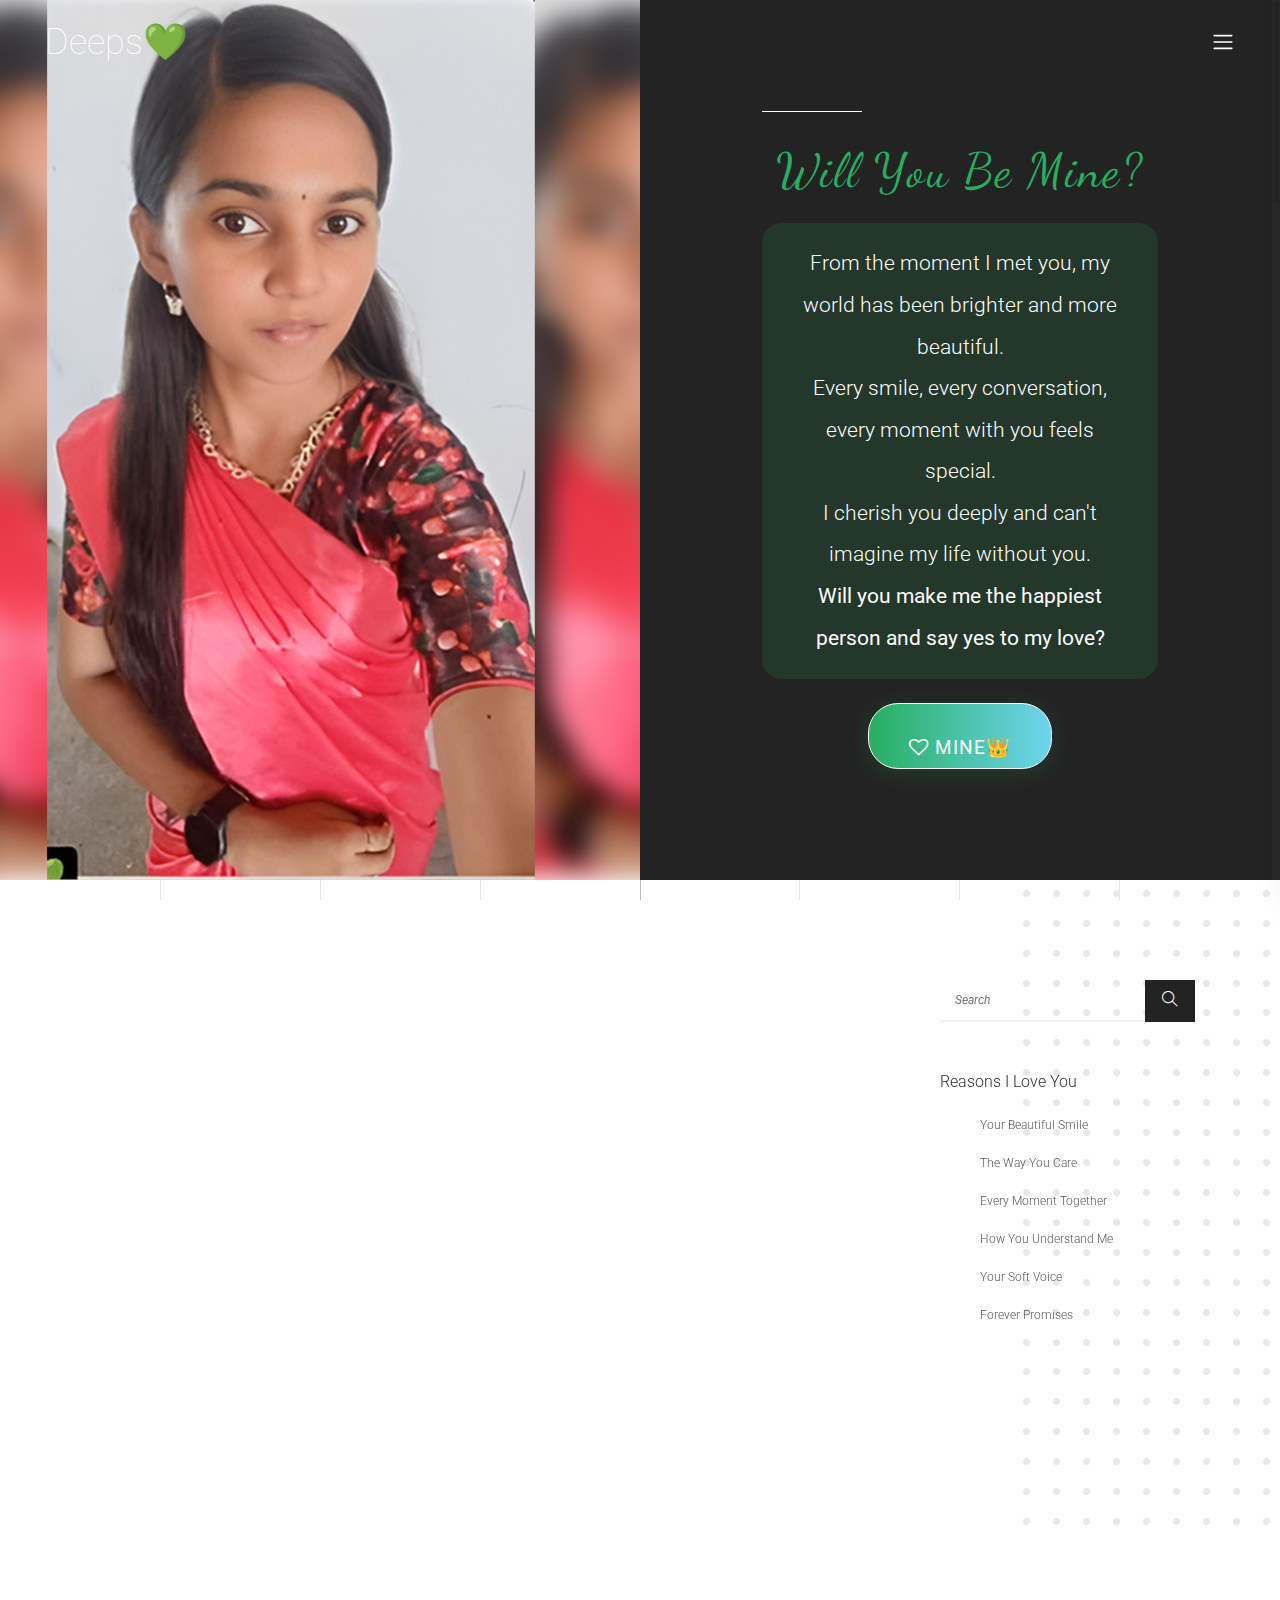
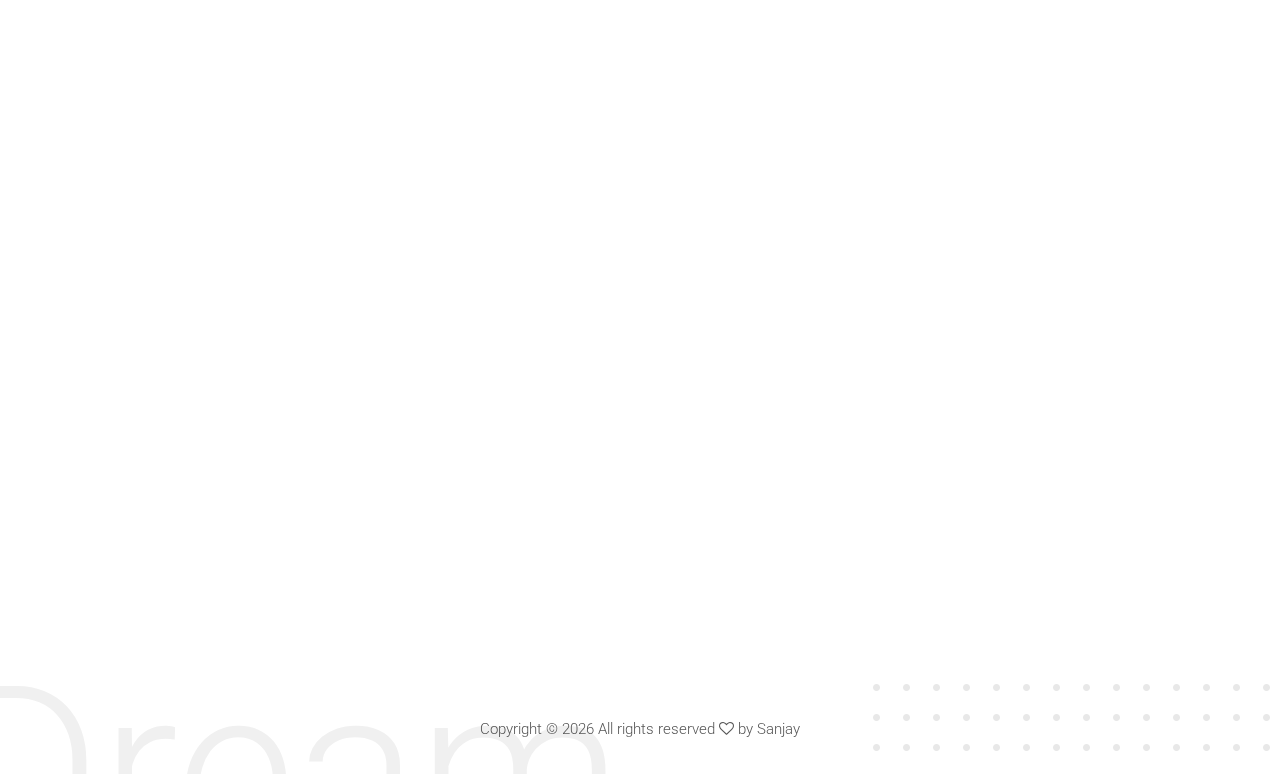
<file: whispers.html>
<!DOCTYPE html>
<html lang="en">

<head>
    <meta charset="UTF-8">
    <meta name="description" content="">
    <meta http-equiv="X-UA-Compatible" content="IE=edge">
    <meta name="viewport" content="width=device-width, initial-scale=1, shrink-to-fit=no">

    <title>Deepanaa | Mine</title>

    <!-- Favicon -->
    <link rel="icon" href="img/core-img/favicon.ico">

    <!-- Style CSS -->
    <link rel="stylesheet" href="style.css">

    <!-- Google Font -->
    <link href="https://fonts.googleapis.com/css?family=Dancing+Script:700&display=swap" rel="stylesheet">
</head>

<body>
    <!-- Preloader -->
    <div id="preloader">
        <div class="preload-content">
            <div id="sonar-load"></div>
        </div>
    </div>

    <!-- Background Grids -->
    <div class="grids d-flex justify-content-between">
        <div class="grid1"></div>
        <div class="grid2"></div>
        <div class="grid3"></div>
        <div class="grid4"></div>
        <div class="grid5"></div>
        <div class="grid6"></div>
        <div class="grid7"></div>
        <div class="grid8"></div>
        <div class="grid9"></div>
    </div>

    <!-- Main Menu -->
    <div class="mainMenu d-flex align-items-center justify-content-between">
        <div class="closeIcon">
            <i class="ti-close" aria-hidden="true"></i>
        </div>
        <div class="logo-area">
            <a href="index.html">Deeps💚</a>
        </div>
        <div class="sonarNav">
            <nav>
                <ul>
                    <li class="nav-item active"><a class="nav-link" href="index.html">Our Nest 🏡</a></li>
                    <li class="nav-item"><a class="nav-link" href="about-me.html">My Heart ❤️</a></li>
                    <li class="nav-item"><a class="nav-link" href="Video.html">Video🌸</a></li>
                    <li class="nav-item"><a class="nav-link" href="Love_Diary.html">Love Diary 📖</a>
                    <li class="nav-item"><a class="nav-link" href="whispers.html">Whispers 💌</a></li>

                </ul>
            </nav>
        </div>
        <div class="copywrite-text">
            <p>
                Copyright &copy;
                <script>document.write(new Date().getFullYear());</script>
                All rights reserved <i class="fa fa-heart-o" aria-hidden="true"></i> by 
                <a href="#" target="_blank">Sanjay</a>
            </p>
        </div>
    </div>

    <!-- Header -->
    <header class="header-area">
        <div class="container-fluid">
            <div class="row">
                <div class="col-12">
                    <div class="menu-area d-flex justify-content-between">
                        <div class="logo-area">
                            <a href="index.html">Deeps💚</a>
                        </div>
                        <div class="menu-content-area d-flex align-items-center">
                            <span class="navbar-toggler-icon" id="menuIcon"></span>
                        </div>
                    </div>
                </div>
            </div>
        </div>
    </header>

    <!-- Hero Section -->
    <div class="hero-area d-flex align-items-center">
        <div class="hero-thumbnail equalize bg-img" style="background-image: url(img/bg-img/blog.jpg);"></div>
        <div class="hero-content equalize">
            <div class="container-fluid h-100">
                <div class="row h-100 align-items-center justify-content-center">
                    <div class="col-12 col-md-8 text-center">
                        <div class="line"></div>
                        <h2 class="display-4 mb-4" style="font-family: 'Dancing Script', cursive; color: #27ae60; letter-spacing: 2px;">
                            Will You Be Mine?
                        </h2>
                        <p class="lead mb-4" style="font-size: 1.3rem; color: #fff; background: rgba(39,174,96,0.15); border-radius: 20px; padding: 20px 30px;">
                            From the moment I met you, my world has been brighter and more beautiful.<br>
                            Every smile, every conversation, every moment with you feels special.<br>
                            I cherish you deeply and can't imagine my life without you.<br>
                            <strong>Will you make me the happiest person and say yes to my love?</strong>
                        </p>
                        <a href="#" class="btn sonar-btn white-btn" 
                           style="background: linear-gradient(90deg, #27ae60 0%, #6dd5ed 100%); color: #fff; font-size: 1.2rem; border-radius: 30px; padding: 12px 40px; box-shadow: 0 4px 24px rgba(39,174,96,0.2);">
                            <i class="fa fa-heart-o" aria-hidden="true"></i> Mine👑
                        </a>
                    </div>
                </div>
            </div>
        </div>
    </div>

    <!-- Blog Section -->
    <section class="sonar-blog-area section-padding-100">
        <div class="backEnd-content">
            <img class="dots" src="img/core-img/dots.png" alt="">
        </div>
        <div class="container">
            <div class="row">
                <!-- Blog Posts -->
                <div class="col-12 col-md-9">
                    <div class="single-blog-area mb-100 wow fadeInUp" data-wow-delay="300ms">
                        <div class="blog-post-thumbnail">
                            <img src="img/bg-img/29.jpg" height="400" alt="">
                            <div class="post-date"><a href="#">Mine👑</a></div>
                        </div>
                        <div class="post-content">
                            <a href="#" class="headline"><strong>By My Heart | 2 Million Feelings</strong></a>
                            <p>
                                <strong>“You’re not just a chapter. You’re my entire story.”</strong><br>
                                <strong>“In a world of chaos, your love is my calm.”</strong><br>
                                <strong>“Every heartbeat spells your name in the rhythm of forever.”</strong><br>
                                <strong>“With you, I’ve found the place my soul calls home.”</strong>
                            </p>
                        </div>
                    </div>

                    <div class="single-blog-area mb-100 wow fadeInUp" data-wow-delay="600ms">
                        <div class="blog-post-thumbnail">
                            <img src="img/bg-img/27.jpg" alt="">
                            <div class="post-date"><a href="#">Love</a></div>
                        </div>
                        <div class="post-content">
                            <a href="#" class="headline">5 Things I Love About You</a>
                            <p>
                                <strong>1. Your Smile:</strong> It lights up my day.<br>
                                <strong>2. Your Kindness:</strong> You have a heart of gold.<br>
                                <strong>3. Your Intelligence:</strong> I admire your deep thinking.<br>
                                <strong>4. Your Sense of Humor:</strong> You make me laugh always.<br>
                                <strong>5. Your Support:</strong> You always believe in me.
                            </p>
                        </div>
                    </div>

                    <div class="single-blog-area mb-100 wow fadeInUp" data-wow-delay="900ms">
                        <div class="blog-post-thumbnail">
                            <img src="img/bg-img/46.jpg" alt="">
                            <div class="post-date"><a href="#">💚Kutty</a></div>
                        </div>
                        <div class="post-content">
                            <a href="#" class="headline">5 Reasons Why I Love You</a>
                            <div class="post-meta">
                                <a href="#" class="comments">By Mick Smith</a> | 
                                <a href="#" class="comments">2 Comments</a>
                            </div>
                            <p>
                                <strong>I love you</strong> has always been a simple yet profound statement. 
                                Every time I say it, I mean it more than before. You are my everything.
                            </p>
                        </div>
                    </div>
                </div>

                <!-- Sidebar -->
                <div class="col-12 col-md-3">
                    <div class="sonar-blog-sidebar-area">
                        <div class="search-widget-area mb-50">
                            <form action="#" method="get">
                                <input type="search" placeholder="Search">
                                <button type="submit"><i class="ti-search"></i></button>
                            </form>
                        </div>
                        <div class="sonar-catagories-widget-area mb-50">
                            <h6>Reasons I Love You</h6>
                            <ul class="catagories-menu">
                                <li><a href="#">Your Beautiful Smile</a></li>
                                <li><a href="#">The Way You Care</a></li>
                                <li><a href="#">Every Moment Together</a></li>
                                <li><a href="#">How You Understand Me</a></li>
                                <li><a href="#">Your Soft Voice</a></li>
                                <li><a href="#">Forever Promises</a></li>
                            </ul>
                        </div>
                    </div>
                </div>
            </div>

            <!-- Center Button -->
            <div class="row">
                <div class="col-12 text-center wow fadeInUp" data-wow-delay="500ms">
                    <a href="#" class="btn sonar-btn">PONDATI🫂</a>
                </div>
            </div>
        </div>
    </section>

    <div class="floating-hearts"></div>

    <script>
const heartContainer = document.querySelector('.floating-hearts');

function createHeart() {
    const heart = document.createElement('span');
    heart.textContent = '💚'; // green heart emoji
    heart.style.left = Math.random() * 200 + 'vw';
    heart.style.fontSize = (20 + Math.random() * 20) + 'px';
    heart.style.animationDuration = (4 + Math.random() * 3) + 's';
    heartContainer.appendChild(heart);

    // Remove heart after animation ends
    setTimeout(() => {
        heart.remove();
    }, 7000);
}

// Create a new heart every 500ms
setInterval(createHeart, 500);
</script>



    <!-- Footer -->
    <footer class="footer-area">
        <div class="backEnd-content">
            <img class="dots" src="img/core-img/dots.png" alt="">
            <h2>Dream</h2>
        </div>
        <div class="container">
            <div class="row">
                <div class="col-12">
                    <div class="copywrite-text">
                        <p>
                            Copyright &copy;
                            <script>document.write(new Date().getFullYear());</script>
                            All rights reserved <i class="fa fa-heart-o" aria-hidden="true"></i> by 
                            <a href="https://colorlib.com" target="_blank">Sanjay</a>
                        </p>
                    </div>
                </div>
            </div>
        </div>
    </footer>

    <!-- Scripts -->
    <script src="js/jquery/jquery-2.2.4.min.js"></script>
    <script src="js/popper.min.js"></script>
    <script src="js/bootstrap.min.js"></script>
    <script src="js/plugins.js"></script>
    <script src="js/active.js"></script>
</body>
</html>
</file>
<file: style.css>
/* [ -- Master Stylesheet -- ] */
/* ----------------------------------------------------------
:: Template Name: Sonar - Photography Template
:: Author: Colorlib
:: Author URL: https://colorlib.com
:: Version: 1.0
:: Created: March 09, 2018
:: Last Updated: March 09, 2018
---------------------------------------------------------- */
/* Variables */
/* mixin */
/* :: Import Fonts */
@import url("https://fonts.googleapis.com/css?family=Roboto:100,300,400,500,700");
/* :: Import All CSS */
@import url(css/bootstrap.min.css);
@import url(css/animate.css);
@import url(css/owl.carousel.css);
@import url(css/magnific-popup.css);
@import url(css/font-awesome.min.css);
@import url(css/themify-icons.css);
/* :: Base CSS */
* {
  margin: 0;
  padding: 0; }

body {
  font-family: "Roboto", sans-serif; }

h1,
h2,
h3,
h4,
h5,
h6 {
  color: #2f2f2f;
  font-weight: 300; }

p {
  color: #565656;
  font-size: 15px;
  line-height: 2;
  font-weight: 100; }

a {
  -webkit-transition-duration: 500ms;
  transition-duration: 500ms;
  text-decoration: none;
  outline: none;
  font-size: 14px;
  font-weight: 700; }
  a:hover, a:focus {
    -webkit-transition-duration: 500ms;
    transition-duration: 500ms;
    text-decoration: none;
    outline: none;
    font-size: 12px;
    font-weight: 400; }

#preloader {
  display: -webkit-box;
  display: -ms-flexbox;
  display: flex;
  -webkit-box-align: center;
  -ms-flex-align: center;
  -ms-grid-row-align: center;
  align-items: center;
  -webkit-box-pack: center;
  -ms-flex-pack: center;
  justify-content: center;
  background-color: #232323;
  position: fixed;
  width: 100%;
  height: 100%;
  z-index: 1000000; }

#sonar-load {
  width: 70px;
  height: 70px;
  border-radius: 50%;
  border: 3px;
  border-style: solid;
  border-color: transparent;
  border-top-color: #f8f5f5;
  -webkit-animation: sonar 2400ms linear infinite;
  animation: sonar 2400ms linear infinite;
  z-index: 999; }
  #sonar-load:before {
    content: "";
    position: absolute;
    top: 7.5px;
    left: 7.5px;
    right: 7.5px;
    bottom: 7.5px;
    border-radius: 50%;
    border: 3px;
    border-style: solid;
    border-color: transparent;
    border-top-color: #f8f5f5;
    -webkit-animation: sonar 2700ms linear infinite;
    animation: sonar 2700ms linear infinite; }
  #sonar-load:after {
    content: "";
    position: absolute;
    top: 20px;
    left: 20px;
    right: 20px;
    bottom: 20px;
    border-radius: 50%;
    border: 3px;
    border-style: solid;
    border-color: transparent;
    border-top-color: #f8f5f5;
    -webkit-animation: sonar 1800ms linear infinite;
    animation: sonar 1800ms linear infinite; }

@-webkit-keyframes sonar {
  0% {
    -webkit-transform: rotate(0deg);
    transform: rotate(0deg); }
  100% {
    -webkit-transform: rotate(360deg);
    transform: rotate(360deg); } }
@keyframes sonar {
  0% {
    -webkit-transform: rotate(0deg);
    transform: rotate(0deg); }
  100% {
    -webkit-transform: rotate(360deg);
    transform: rotate(360deg); } }
ul,
ol {
  margin: 0; }
  ul li,
  ol li {
    list-style: none; }

img {
  height: auto;
  max-width: 100%; }

.sonar-table {
  display: table;
  z-index: 9;
  position: absolute;
  width: 100%;
  height: 100%;
  margin: 0; }

.sonar-table-cell {
  display: table-cell;
  vertical-align: middle; }

.mt-15 {
  margin-top: 15px; }

.mt-30 {
  margin-top: 30px; }

.mt-50 {
  margin-top: 50px; }

.mt-70 {
  margin-top: 70px; }

.mt-100 {
  margin-top: 100px; }

.mb-15 {
  margin-bottom: 15px; }

.mb-30 {
  margin-bottom: 30px; }

.mb-50 {
  margin-bottom: 50px; }

.ml-15 {
  margin-left: 15px; }

.ml-30 {
  margin-left: 30px; }

.mr-15 {
  margin-right: 15px; }

.mr-30 {
  margin-right: 30px; }

.mb-70 {
  margin-bottom: 70px; }

.mb-100 {
  margin-bottom: 100px; }

.mt-230 {
  margin-top: 230px; }
  @media only screen and (max-width: 767px) {
    .mt-230 {
      margin-top: 100px; } }

.bg-img {
  background-position: center center;
  background-size: cover;
  background-repeat: no-repeat; }

.bg-transparent {
  background-color: transparent; }

.font-bold {
  font-weight: 700; }

.font-light {
  font-weight: 300; }

.height-500 {
  height: 500px !important; }

.height-600 {
  height: 600px !important; }

.height-700 {
  height: 700px !important; }

.height-800 {
  height: 800px !important; }

.mfp-wrap {
  z-index: 100000; }

.mfp-image-holder .mfp-close,
.mfp-iframe-holder .mfp-close {
  color: #ffffff;
  right: -30px;
  padding-right: 0;
  width: 30px;
  height: 30px;
  line-height: 25px;
  text-align: center;
  border: 2px solid #ffffff;
  border-radius: 50%;
  top: 10px; }

#scrollUp {
  background-color: #232323;
  border-radius: 50%;
  bottom: 60px;
  right: 60px;
  box-shadow: 0 2px 6px 0 rgba(0, 0, 0, 0.3);
  color: #ffffff;
  font-size: 30px;
  height: 70px;
  text-align: center;
  width: 70px;
  line-height: 66px;
  -webkit-transition-duration: 500ms;
  transition-duration: 500ms; }
  #scrollUp:hover {
    background-color: #192a56; }
  @media only screen and (min-width: 768px) and (max-width: 991px) {
    #scrollUp {
      bottom: 30px;
      right: 30px;
      height: 50px;
      width: 50px;
      line-height: 46px; } }
  @media only screen and (max-width: 767px) {
    #scrollUp {
      bottom: 30px;
      right: 30px;
      height: 50px;
      width: 50px;
      line-height: 46px; } }

.section-padding-100 {
  padding: 100px 0; }

.section-padding-50 {
  padding: 50px 0; }

.section-padding-50-0 {
  padding: 50px 0 0 0; }

.section-padding-100-70 {
  padding: 100px 0 70px; }

.section-padding-100-50 {
  padding: 100px 0 50px; }

.section-padding-100-0 {
  padding: 100px 0 0; }

.section-padding-0-100 {
  padding: 0 0 100px; }

.section-padding-100-20 {
  padding: 100px 0 20px 0; }

.bg-gray {
  background-color: #2bff00; }

.nicescroll-rails {
  z-index: 999999 !important; }

.section-heading {
  text-align: center;
  margin-bottom: 80px;
  position: relative;
  z-index: 1; }
  .section-heading .line {
    width: 100px;
    height: 1px;
    background-color: #232323;
    margin-bottom: 30px;
    display: block; }
  .section-heading h2 {
    font-size: 48px;
    margin-bottom: 0;
    font-weight: 100;
    line-height: 1.5; }
    .section-heading h2 span {
      font-weight: 400; }
    @media only screen and (min-width: 768px) and (max-width: 991px) {
      .section-heading h2 {
        font-size: 36px; } }
    @media only screen and (max-width: 767px) {
      .section-heading h2 {
        font-size: 30px; } }

.sonar-btn {
  position: relative;
  z-index: 1;
  min-width: 180px;
  height: 66px;
  border: 1px solid;
  border-color: #2f2f2f;
  text-transform: uppercase;
  color: #2f2f2f;
  font-size: 12px;
  letter-spacing: 1px;
  border-radius: 0;
  line-height: 64px;
  padding: 0;
  background-color: #ffffff; }
  .sonar-btn:hover, .sonar-btn:focus {
    background-color: #2f2f2f;
    font-size: 12px;
    color: #ffffff; }
  .sonar-btn.white-btn {
    border-color: #ffffff;
    color: #ffffff;
    background-color: transparent; }
    .sonar-btn.white-btn:hover, .sonar-btn.white-btn:focus {
      background-color: #ffffff;
      color: #2f2f2f; }
  .sonar-btn.btn-2 {
    background-color: #2f2f2f;
    font-size: 12px;
    color: #ffffff; }
  .sonar-btn.btn-3 {
    background-color: #232323;
    color: #ffffff; }
    .sonar-btn.btn-3::before {
      position: absolute;
      width: 100%;
      height: 100%;
      background-color: transparent;
      border: 1px solid;
      border-color: #232323;
      right: -6px;
      bottom: -6px;
      content: '';
      z-index: -100; }
    .sonar-btn.btn-3:hover, .sonar-btn.btn-3:focus {
      background-color: #232323;
      color: #ffffff; }

.bg-overlay {
  position: relative;
  z-index: 1; }
  .bg-overlay::after {
    position: absolute;
    z-index: -1;
    top: 0;
    left: 0;
    width: 100%;
    height: 100%;
    background-color: #2f2f2f;
    opacity: 0.85;
    content: ''; }

.bg-overlay-black {
  position: relative;
  z-index: 1; }
  .bg-overlay-black::after {
    position: absolute;
    z-index: 1;
    top: 0;
    left: 0;
    width: 100%;
    height: 100%;
    background-color: #000;
    opacity: 0.85;
    content: ''; }

.bg-overlay-white {
  position: relative;
  z-index: 1; }
  .bg-overlay-white::after {
    position: absolute;
    z-index: -2;
    top: 0;
    left: 0;
    width: 100%;
    height: 100%;
    background-color: rgba(230, 241, 255, 0.5);
    content: ''; }

.slide-background-overlay {
  position: relative;
  z-index: 1;
  bottom: 0;
  left: 0;
  width: 100%;
  height: 60%; }
  .slide-background-overlay::after {
    content: '';
    position: absolute;
    height: 60%;
    width: 100%;
    z-index: -1;
    bottom: 0;
    left: 0;
    background: rgba(0, 0, 0, 0.9);
    background: -webkit-linear-gradient(bottom, rgba(0, 0, 0, 0.9) 0%, rgba(0, 0, 0, 0.1) 90%, rgba(0, 0, 0, 0) 100%);
    background: linear-gradient(to top, rgba(0, 0, 0, 0.9) 0%, rgba(0, 0, 0, 0.1) 90%, rgba(0, 0, 0, 0) 100%); }

.grids {
  position: fixed;
  width: 100%;
  height: 100%;
  z-index: -1; }
  .grids div {
    width: 1px;
    height: 100%;
    background-color: #e0e3e4; }
    .grids div:nth-child(5) {
      background-color: #bababa; }
    .grids div:first-child, .grids div:last-child {
      background-color: transparent; }

/* :: Header Area CSS */
.header-area {
  position: fixed;
  z-index: 995;
  top: 0;
  left: 0;
  width: 100%;
  height: auto;
  -webkit-transition-duration: 500ms;
  transition-duration: 500ms;
  background-color: transparent;
  padding: 15px 30px; }
  .header-area .logo-area a {
    color: #ffffff;
    font-size: 36px;
    font-weight: 100; }
    @media only screen and (max-width: 767px) {
      .header-area .logo-area a {
        font-size: 24px; } }
  .header-area .menu-content-area .header-social-area {
    margin-right: 30px; }
    .header-area .menu-content-area .header-social-area a {
      font-size: 18px;
      padding: 0 10px;
      color: #ffffff; }
      @media only screen and (max-width: 767px) {
        .header-area .menu-content-area .header-social-area a {
          padding: 0 5px;
          font-size: 14px; } }
    @media only screen and (max-width: 767px) {
      .header-area .menu-content-area .header-social-area {
        margin-right: 15px; } }
  .header-area.sticky {
    background-color: #232323; }
  @media only screen and (max-width: 767px) {
    .header-area {
      padding: 10px 0; } }

.navbar-toggler-icon {
  background-image: url("data:image/svg+xml;charset=utf8,%3Csvg viewBox='0 0 30 30' xmlns='http://www.w3.org/2000/svg'%3E%3Cpath stroke='rgba(255, 255, 255, 1)' stroke-width='2' stroke-linecap='round' stroke-miterlimit='10' d='M4 7h22M4 15h22M4 23h22'/%3E%3C/svg%3E");
  cursor: pointer; }

.mainMenu {
  position: fixed;
  width: 480px;
  height: 100%;
  top: 0;
  right: -500px;
  background-color: #232323;
  z-index: 99999;
  text-align: center;
  -webkit-box-orient: vertical;
  -webkit-box-direction: normal;
  -ms-flex-direction: column;
  flex-direction: column;
  padding: 50px 15px;
  -webkit-transition-duration: 800ms;
  transition-duration: 800ms;
  box-shadow: 0 0 40px rgba(0, 0, 0, 0.2); }
  .mainMenu .closeIcon {
    position: absolute;
    right: 50px;
    top: 50px;
    z-index: 9;
    color: #ffffff;
    font-size: 20px;
    cursor: pointer;
    -webkit-transition-duration: 750ms;
    transition-duration: 750ms; }
    .mainMenu .closeIcon:hover {
      -webkit-transform: rotate(180deg);
      transform: rotate(180deg); }
    @media only screen and (max-width: 767px) {
      .mainMenu .closeIcon {
        right: 30px;
        top: 30px; } }
  .mainMenu .logo-area a {
    color: #ffffff;
    font-size: 30px;
    display: block;
    font-weight: 100; }
    @media only screen and (max-width: 767px) {
      .mainMenu .logo-area a {
        font-size: 24px; } }
  .mainMenu .copywrite-text p {
    margin-bottom: 0;
    color: #ffffff; }
    @media only screen and (max-width: 767px) {
      .mainMenu .copywrite-text p {
        font-size: 14px; } }
  .mainMenu .copywrite-text a {
    font-weight: 100;
    color: #ffffff; }
    .mainMenu .copywrite-text a:hover, .mainMenu .copywrite-text a:focus {
      font-size: 14px; }
  .mainMenu .nav-link {
    color: #ffffff;
    font-size: 18px;
    position: relative;
    z-index: 1;
    font-weight: 300;
    padding: 12px 15px; }
    @media only screen and (max-width: 767px) {
      .mainMenu .nav-link {
        font-size: 14px;
        padding: 10px; } }
    .mainMenu .nav-link::after {
      content: '';
      bottom: 0;
      width: 30px;
      height: 1px;
      background-color: rgba(255, 255, 255, 0.5);
      left: 50%;
      -webkit-transform: translateX(-50%);
      transform: translateX(-50%);
      position: absolute;
      z-index: 5;
      -webkit-transition-duration: 500ms;
      transition-duration: 500ms; }
    .mainMenu .nav-link:hover::after, .mainMenu .nav-link:focus::after {
      width: 70px;
      background-color: white; }
  @media only screen and (min-width: 992px) and (max-width: 1199px) {
    .mainMenu {
      padding: 30px 15px; } }
  @media only screen and (min-width: 768px) and (max-width: 991px) {
    .mainMenu {
      padding: 30px 15px; } }
  @media only screen and (max-width: 767px) {
    .mainMenu {
      padding: 15px;
      width: 300px; } }

/* :: Menu Open CSS */
.menu-open .mainMenu {
  right: 0; }

/* :: Hero Slides Area CSS */
.hero-slides .single-hero-slide {
  height: 950px;
  position: relative;
  z-index: 1;
  padding: 0 40px 100px;
  -webkit-transition-duration: 800ms;
  transition-duration: 800ms;
  overflow: visible;
  cursor: pointer; }
  .hero-slides .single-hero-slide .hero-slides-content {
    position: relative;
    z-index: 1;
    -webkit-transform: translateY(75%);
    transform: translateY(75%);
    -webkit-transition-duration: 800ms;
    transition-duration: 800ms;
    bottom: 0; }
    .hero-slides .single-hero-slide .hero-slides-content .line {
      width: 100px;
      height: 1px;
      background-color: #ffffff;
      margin-bottom: 30px;
      display: block; }
    .hero-slides .single-hero-slide .hero-slides-content h2 {
      color: #ffffff;
      font-weight: 100; }
    .hero-slides .single-hero-slide .hero-slides-content p {
      color: #ffffff;
      margin-bottom: 0;
      -webkit-transition-duration: 500ms;
      transition-duration: 500ms;
      margin-top: 140px; }
  .hero-slides .single-hero-slide:hover .hero-slides-content {
    -webkit-transform: translateY(0%);
    transform: translateY(0%); }
  .hero-slides .single-hero-slide:hover p {
    margin-top: 40px; }
  @media only screen and (min-width: 992px) and (max-width: 1199px) {
    .hero-slides .single-hero-slide {
      height: 800px; } }
  @media only screen and (min-width: 768px) and (max-width: 991px) {
    .hero-slides .single-hero-slide {
      height: 700px; } }
  @media only screen and (max-width: 767px) {
    .hero-slides .single-hero-slide {
      height: 550px; } }
.hero-slides .owl-dots {
  position: absolute;
  left: 50px;
  bottom: 50px; }
  .hero-slides .owl-dots .owl-dot {
    width: 8px;
    height: 8px;
    border: 1px solid #6a6a67;
    margin: 0 5px;
    border-radius: 50%;
    display: inline-block; }
    .hero-slides .owl-dots .owl-dot.active {
      border: 1px solid #ffffff;
      background-color: #ffffff; }

/* :: Portfolio Area CSS */
.portfolio-area {
  overflow-x: hidden; }
  .portfolio-area .portfolio-title h2 {
    font-size: 56px;
    text-align: center;
    font-weight: 100; }
    .portfolio-area .portfolio-title h2 span {
      font-weight: 400; }
    @media only screen and (min-width: 768px) and (max-width: 991px) {
      .portfolio-area .portfolio-title h2 {
        font-size: 36px; } }
    @media only screen and (max-width: 767px) {
      .portfolio-area .portfolio-title h2 {
        font-size: 30px; } }

.single-portfolio-item {
  position: relative;
  z-index: 1; }
  .single-portfolio-item .backend-content .dots {
    position: absolute;
    z-index: -1;
    top: -100px;
    left: -150px; }
  .single-portfolio-item .backend-content h2 {
    position: absolute;
    font-size: 230px;
    color: #f0f0f0;
    z-index: -10;
    top: -170px;
    right: 40%; }
    @media only screen and (min-width: 992px) and (max-width: 1199px) {
      .single-portfolio-item .backend-content h2 {
        font-size: 170px;
        top: -120px; } }
    @media only screen and (min-width: 768px) and (max-width: 991px) {
      .single-portfolio-item .backend-content h2 {
        font-size: 80px;
        top: -50px; } }
    @media only screen and (max-width: 767px) {
      .single-portfolio-item .backend-content h2 {
        font-size: 80px;
        top: -50px; } }
  .single-portfolio-item .portfolio-meta {
    padding-top: 30px; }
    .single-portfolio-item .portfolio-meta p {
      font-weight: 500;
      font-size: 14px;
      margin-bottom: 5px; }
    .single-portfolio-item .portfolio-meta h2 {
      font-size: 30px; }
      @media only screen and (max-width: 767px) {
        .single-portfolio-item .portfolio-meta h2 {
          font-size: 24px; } }
  .single-portfolio-item.portfolio-item-2 .backend-content .dots {
    position: absolute;
    z-index: -1;
    top: 0;
    left: auto;
    right: -150px; }
  .single-portfolio-item.portfolio-item-3 .backend-content .dots {
    top: 0;
    left: -200px;
    right: auto;
    -webkit-transform: rotate(90deg);
    transform: rotate(90deg); }
  .single-portfolio-item.portfolio-item-3 .backend-content h2 {
    top: -180px;
    left: 30%;
    right: auto; }
    @media only screen and (min-width: 992px) and (max-width: 1199px) {
      .single-portfolio-item.portfolio-item-3 .backend-content h2 {
        top: -130px; } }
    @media only screen and (min-width: 768px) and (max-width: 991px) {
      .single-portfolio-item.portfolio-item-3 .backend-content h2 {
        top: -90px;
        font-size: 100px; } }
    @media only screen and (max-width: 767px) {
      .single-portfolio-item.portfolio-item-3 .backend-content h2 {
        top: -70px; } }
  @media only screen and (max-width: 767px) {
    .single-portfolio-item.portfolio-item-3 {
      margin-bottom: 100px; } }
  .single-portfolio-item.portfolio-item-4 {
    top: -220px; }
    .single-portfolio-item.portfolio-item-4 .backend-content .dots {
      top: auto;
      bottom: -130px;
      left: 70%;
      right: auto;
      -webkit-transform: rotate(90deg);
      transform: rotate(90deg); }
    @media only screen and (max-width: 767px) {
      .single-portfolio-item.portfolio-item-4 {
        top: 0;
        margin-bottom: 100px; } }
  .single-portfolio-item.portfolio-item-5 {
    top: -450px;
    height: 0; }
    @media only screen and (max-width: 767px) {
      .single-portfolio-item.portfolio-item-5 {
        top: 0;
        height: auto;
        margin-bottom: 100px; } }
    @media only screen and (min-width: 768px) and (max-width: 991px) {
      .single-portfolio-item.portfolio-item-5 {
        top: -230px; } }
  .single-portfolio-item.portfolio-item-6 {
    top: 0;
    height: 0; }
    @media only screen and (max-width: 767px) {
      .single-portfolio-item.portfolio-item-6 {
        height: auto;
        margin-bottom: 100px; } }
  .single-portfolio-item.portfolio-item-7 {
    margin-top: 50px; }
    .single-portfolio-item.portfolio-item-7 .backend-content .dots {
      position: absolute;
      z-index: -1;
      top: auto;
      bottom: 0;
      left: auto;
      right: -150px; }
    .single-portfolio-item.portfolio-item-7 .backend-content h2 {
      top: -180px;
      left: 25%;
      right: auto; }
      @media only screen and (min-width: 992px) and (max-width: 1199px) {
        .single-portfolio-item.portfolio-item-7 .backend-content h2 {
          top: -100px; } }
      @media only screen and (max-width: 767px) {
        .single-portfolio-item.portfolio-item-7 .backend-content h2 {
          top: -60px; } }

/* :: Call to Action Area CSS */
.call-to-action-content {
  text-align: center; }
  .call-to-action-content h2 {
    font-weight: 100;
    font-size: 72px;
    margin-bottom: 15px; }
    @media only screen and (min-width: 992px) and (max-width: 1199px) {
      .call-to-action-content h2 {
        font-size: 55px; } }
    @media only screen and (min-width: 768px) and (max-width: 991px) {
      .call-to-action-content h2 {
        font-size: 36px; } }
    @media only screen and (max-width: 767px) {
      .call-to-action-content h2 {
        font-size: 30px; } }
  .call-to-action-content h5 {
    font-size: 48px;
    margin-bottom: 0; }
    @media only screen and (min-width: 768px) and (max-width: 991px) {
      .call-to-action-content h5 {
        font-size: 30px; } }
    @media only screen and (max-width: 767px) {
      .call-to-action-content h5 {
        font-size: 24px; } }

.sonar-call-to-action-area {
  position: relative;
  z-index: 1;
  overflow: hidden; }
  .sonar-call-to-action-area .backEnd-content h2 {
    position: absolute;
    font-size: 230px;
    color: #f0f0f0;
    z-index: -1;
    top: -30px;
    left: -3%; }
    @media only screen and (min-width: 992px) and (max-width: 1199px) {
      .sonar-call-to-action-area .backEnd-content h2 {
        font-size: 170px;
        top: 0; } }
    @media only screen and (min-width: 768px) and (max-width: 991px) {
      .sonar-call-to-action-area .backEnd-content h2 {
        font-size: 150px;
        top: 0; } }
    @media only screen and (max-width: 767px) {
      .sonar-call-to-action-area .backEnd-content h2 {
        font-size: 100px; } }

/* :: Footer CSS */
.footer-area {
  position: relative;
  z-index: 1;
  overflow: hidden; }
  .footer-area .copywrite-text {
    padding: 30px;
    text-align: center; }
    .footer-area .copywrite-text p {
      font-weight: 300;
      margin-bottom: 0; }
    .footer-area .copywrite-text a {
      color: #565656;
      font-weight: 300;
      font-size: 15px; }
      .footer-area .copywrite-text a:hover, .footer-area .copywrite-text a:focus {
        font-size: 15px; }
  .footer-area .backEnd-content .dots {
    position: absolute;
    right: -50px;
    top: 0;
    z-index: -1; }
  .footer-area .backEnd-content h2 {
    position: absolute;
    font-size: 230px;
    color: #f0f0f0;
    z-index: -1;
    top: -50px;
    left: -50px; }
    @media only screen and (min-width: 992px) and (max-width: 1199px) {
      .footer-area .backEnd-content h2 {
        font-size: 170px; } }
    @media only screen and (min-width: 768px) and (max-width: 991px) {
      .footer-area .backEnd-content h2 {
        font-size: 120px;
        top: 0; } }
    @media only screen and (max-width: 767px) {
      .footer-area .backEnd-content h2 {
        font-size: 80px;
        top: 0;
        left: -30px; } }

/* :: Hero Area CSS */
.hero-area {
  background-color: #232323;
  position: relative;
  z-index: 1;
  overflow: hidden;
  -ms-flex-wrap: wrap;
  flex-wrap: wrap; }
  .hero-area .backEnd-content .dots {
    position: absolute;
    right: -200px;
    top: 50%;
    z-index: -2;
    opacity: 0.1;
    -webkit-transform: translateY(-50%);
    transform: translateY(-50%); }
  .hero-area .hero-thumbnail,
  .hero-area .hero-content {
    -webkit-box-flex: 0;
    -ms-flex: 0 0 50%;
    flex: 0 0 50%;
    min-width: 50%;
    position: relative;
    z-index: 1; }
    @media only screen and (max-width: 767px) {
      .hero-area .hero-thumbnail,
      .hero-area .hero-content {
        -webkit-box-flex: 0;
        -ms-flex: 0 0 100%;
        flex: 0 0 100%;
        min-width: 100%; } }
  .hero-area .hero-content {
    height: 880px;
    padding: 100px 0; }
    .hero-area .hero-content .line {
      width: 100px;
      height: 1px;
      background-color: #ffffff;
      margin-bottom: 30px;
      display: block; }
    .hero-area .hero-content h2 {
      color: #ffffff;
      font-size: 48px;
      margin-bottom: 25px; }
      @media only screen and (min-width: 992px) and (max-width: 1199px) {
        .hero-area .hero-content h2 {
          font-size: 40px; } }
      @media only screen and (min-width: 768px) and (max-width: 991px) {
        .hero-area .hero-content h2 {
          font-size: 30px; } }
      @media only screen and (max-width: 767px) {
        .hero-area .hero-content h2 {
          font-size: 30px; } }
    .hero-area .hero-content p {
      color: #ffffff;
      margin-bottom: 30px; }
    .hero-area .hero-content.aboutUs {
      height: 1100px; }
      @media only screen and (max-width: 767px) {
        .hero-area .hero-content.aboutUs {
          height: auto; } }
    @media only screen and (max-width: 767px) {
      .hero-area .hero-content {
        height: auto; } }
  .hero-area .hero-thumbnail.aboutUs::before {
    position: absolute;
    width: 100%;
    height: 100px;
    bottom: 0;
    left: 0;
    background-color: #ffffff;
    content: '';
    z-index: 1; }
    @media only screen and (max-width: 767px) {
      .hero-area .hero-thumbnail.aboutUs::before {
        display: none; } }
  @media only screen and (max-width: 767px) {
    .hero-area .hero-thumbnail {
      height: 400px; } }

/* :: Service Area CSS */
.single-services-area {
  position: relative;
  z-index: 1;
  margin-bottom: 50px; }
  .single-services-area img {
    margin-bottom: 20px; }
  .single-services-area h4 {
    font-size: 28px;
    margin-bottom: 40px; }
  .single-services-area p {
    margin-bottom: 0; }

/* :: Testimonials Area CSS */
.sonar-testimonials-area {
  position: relative;
  z-index: 1;
  padding: 70px 0;
  margin: 0 50px; }
  .sonar-testimonials-area::before {
    position: absolute;
    width: 20%;
    height: 100%;
    left: 0;
    top: 0;
    background-color: #ffffff;
    content: ''; }
  .sonar-testimonials-area .testimonial-content {
    padding: 100px 80px 100px 200px;
    position: relative;
    z-index: 1;
    left: -15px;
    box-shadow: -10px 10px 40px rgba(0, 0, 0, 0.15); }
    @media only screen and (min-width: 992px) and (max-width: 1199px) {
      .sonar-testimonials-area .testimonial-content {
        padding: 100px 80px 100px 130px; } }
    @media only screen and (max-width: 767px) {
      .sonar-testimonials-area .testimonial-content {
        padding: 50px 15px 50px 15px; } }
  .sonar-testimonials-area .single-tes-slide p {
    margin-bottom: 40px;
    font-style: italic; }
  .sonar-testimonials-area .single-tes-slide h6 {
    margin-bottom: 0;
    font-style: italic; }
  .sonar-testimonials-area .owl-dots {
    position: absolute;
    top: 0;
    left: -100px;
    z-index: 10;
    -webkit-transform: translateY(-50%);
    transform: translateY(-50%); }
    .sonar-testimonials-area .owl-dots .owl-dot {
      width: 8px;
      height: 8px;
      border: 1px solid #6a6a67;
      border-radius: 50%;
      margin: 8px 0;
      display: block; }
      .sonar-testimonials-area .owl-dots .owl-dot.active {
        border-color: #232323;
        background-color: #232323; }
    @media only screen and (min-width: 992px) and (max-width: 1199px) {
      .sonar-testimonials-area .owl-dots {
        top: 20%; } }
    @media only screen and (min-width: 768px) and (max-width: 991px) {
      .sonar-testimonials-area .owl-dots {
        top: 30%; } }
    @media only screen and (max-width: 767px) {
      .sonar-testimonials-area .owl-dots {
        display: none; } }
  @media only screen and (max-width: 767px) {
    .sonar-testimonials-area {
      margin: 0 15px; } }

/* :: Portfolio Area CSS */
.sonar-projects-area {
  position: relative;
  z-index: 1;
  padding: 100px 35px 50px; }
  .sonar-projects-area .single_gallery_item {
    position: relative;
    z-index: 1;
    margin-bottom: 50px; }
    .sonar-projects-area .single_gallery_item .gallery-content {
      padding-top: 30px; }
      .sonar-projects-area .single_gallery_item .gallery-content h4 {
        margin-bottom: 10px; }
        @media only screen and (max-width: 767px) {
          .sonar-projects-area .single_gallery_item .gallery-content h4 {
            font-size: 20px; } }
      .sonar-projects-area .single_gallery_item .gallery-content p {
        margin-bottom: 0; }

.sonar-portfolio-menu {
  position: absolute;
  bottom: 40px;
  right: 0;
  width: 50%;
  z-index: 100; }
  .sonar-portfolio-menu .btn {
    padding: 5px 0;
    border: none;
    border-bottom: 2px solid;
    border-color: transparent;
    background-color: transparent;
    color: #ffffff;
    border-radius: 0;
    margin: 0 20px; }
    .sonar-portfolio-menu .btn.active {
      border-color: #ffffff; }
    .sonar-portfolio-menu .btn:hover, .sonar-portfolio-menu .btn:focus {
      box-shadow: none; }
    @media only screen and (min-width: 992px) and (max-width: 1199px) {
      .sonar-portfolio-menu .btn {
        margin: 0 10px; } }
    @media only screen and (min-width: 768px) and (max-width: 991px) {
      .sonar-portfolio-menu .btn {
        margin: 0 5px;
        font-size: 14px; } }
    @media only screen and (max-width: 767px) {
      .sonar-portfolio-menu .btn {
        margin: 0 5px;
        font-size: 14px; } }
  @media only screen and (max-width: 767px) {
    .sonar-portfolio-menu {
      width: 100%;
      bottom: 20px; } }

/* :: Blog Area CSS */
.sonar-blog-area,
.sonar-contact-area {
  position: relative;
  z-index: 1;
  overflow: hidden; }
  .sonar-blog-area .backEnd-content .dots,
  .sonar-contact-area .backEnd-content .dots {
    position: absolute;
    top: -50px;
    right: -200px; }

.single-blog-area {
  position: relative;
  z-index: 1; }
  .single-blog-area .blog-post-thumbnail {
    position: relative;
    z-index: 1; }
    .single-blog-area .blog-post-thumbnail .post-date a {
      position: absolute;
      width: 45px;
      height: auto;
      padding: 15px 10px;
      background-color: #000;
      top: -20px;
      left: 25px;
      font-weight: 100;
      color: #ffffff;
      text-align: center;
      line-height: 2;
      font-size: 15px; }
      .single-blog-area .blog-post-thumbnail .post-date a:hover, .single-blog-area .blog-post-thumbnail .post-date a:focus {
        font-weight: 100;
        font-size: 15px; }
  .single-blog-area .post-content {
    padding-top: 60px; }
    .single-blog-area .post-content .headline {
      font-size: 28px;
      margin-bottom: 5px;
      font-weight: 300;
      color: #2f2f2f; }
      .single-blog-area .post-content .headline:hover, .single-blog-area .post-content .headline:focus {
        font-weight: 300; }
    .single-blog-area .post-content .post-meta {
      margin-bottom: 50px; }
      .single-blog-area .post-content .post-meta a {
        font-size: 12px;
        font-weight: 500;
        color: #2f2f2f; }
        .single-blog-area .post-content .post-meta a:hover, .single-blog-area .post-content .post-meta a:focus {
          font-size: 12px;
          font-weight: 500; }
    .single-blog-area .post-content p {
      margin-bottom: 0; }

.search-widget-area form {
  position: relative;
  z-index: 1; }
  .search-widget-area form input {
    width: 100%;
    height: 42px;
    font-size: 12px;
    font-style: italic;
    border: none;
    border-radius: 0;
    border-bottom: 2px solid #f3f4fa;
    padding: 0 15px;
    background-color: transparent; }
  .search-widget-area form button {
    width: 50px;
    height: 42px;
    background-color: #232323;
    color: #ffffff;
    font-size: 16px;
    border: none;
    position: absolute;
    top: 0;
    right: 0;
    z-index: 10; }

.sonar-catagories-widget-area h6 {
  margin-bottom: 15px; }
.sonar-catagories-widget-area .catagories-menu li a {
  padding: 10px 0 10px 40px;
  font-size: 12px;
  font-weight: 300;
  color: #565656;
  display: block; }

.latest-news-widget-area h6 {
  margin-bottom: 25px; }
.latest-news-widget-area .widget-single-blog-post {
  margin-bottom: 30px; }
  .latest-news-widget-area .widget-single-blog-post .widget-post-content a {
    font-size: 15px;
    color: #2f2f2f;
    margin-bottom: 5px;
    font-weight: 300; }
    .latest-news-widget-area .widget-single-blog-post .widget-post-content a:hover, .latest-news-widget-area .widget-single-blog-post .widget-post-content a:focus {
      font-size: 15px;
      font-weight: 300; }
  .latest-news-widget-area .widget-single-blog-post .widget-post-content p {
    font-size: 12px;
    margin-bottom: 0; }

/* :: Contact Area CSS */
.contact-form h2 {
  font-size: 72px;
  margin-bottom: 15px;
  font-weight: 100; }
  @media only screen and (min-width: 992px) and (max-width: 1199px) {
    .contact-form h2 {
      font-size: 55px; } }
  @media only screen and (min-width: 768px) and (max-width: 991px) {
    .contact-form h2 {
      font-size: 36px; } }
  @media only screen and (max-width: 767px) {
    .contact-form h2 {
      font-size: 30px; } }
.contact-form h4 {
  font-size: 48px;
  margin-bottom: 80px; }
  @media only screen and (min-width: 768px) and (max-width: 991px) {
    .contact-form h4 {
      font-size: 30px; } }
  @media only screen and (max-width: 767px) {
    .contact-form h4 {
      font-size: 24px; } }
.contact-form .form-group {
  margin-bottom: 30px; }
.contact-form .form-control {
  width: 100%;
  height: 60px;
  padding: 0 15px;
  border: none;
  border-bottom: 1px solid;
  border-color: #c0c0c0;
  border-radius: 0;
  font-size: 12px;
  font-style: italic;
  color: #2f2f2f;
  background-color: transparent; }
  .contact-form .form-control:focus, .contact-form .form-control:hover {
    box-shadow: none; }
.contact-form textarea {
  margin-bottom: 50px; }
  .contact-form textarea.form-control {
    height: 220px;
    padding: 15px; }

.map-area {
  position: relative;
  z-index: 1;
  margin: 0 50px; }
  .map-area #googleMap {
    width: 100%;
    height: 540px; }
    @media only screen and (max-width: 767px) {
      .map-area #googleMap {
        height: 400px; } }
  @media only screen and (max-width: 767px) {
    .map-area {
      margin: 0 20px; } }

/* :: About Area CSS */
.sonar-about-us-area {
  position: relative;
  z-index: 1;
  padding: 120px 0;
  overflow: hidden; }
  .sonar-about-us-area::after {
    content: "";
    width: 50%;
    height: 100%;
    top: 0;
    left: 0;
    background-color: #ffffff;
    position: absolute;
    z-index: -5; }
  .sonar-about-us-area.second-part {
    position: relative;
    padding: 120px 0; }
    .sonar-about-us-area.second-part::after {
      content: "";
      width: 50%;
      height: 100%;
      top: 0;
      left: auto;
      right: 0;
      background-color: #ffffff;
      position: absolute;
      z-index: -5; }
  .sonar-about-us-area .about-us-content {
    padding: 15px 100px 100px;
    margin-left: 100px; }
    @media only screen and (min-width: 992px) and (max-width: 1199px) {
      .sonar-about-us-area .about-us-content {
        padding: 15px 30px 100px;
        margin-left: 50px; } }
    @media only screen and (min-width: 768px) and (max-width: 991px) {
      .sonar-about-us-area .about-us-content {
        margin-left: 0; } }
    @media only screen and (max-width: 767px) {
      .sonar-about-us-area .about-us-content {
        margin-left: 0;
        padding: 15px 20px 100px; } }
  .sonar-about-us-area .backEnd-content h2 {
    position: absolute;
    font-size: 230px;
    color: #f0f0f0;
    z-index: -1;
    top: -130px;
    left: -10%; }
    @media only screen and (min-width: 992px) and (max-width: 1199px) {
      .sonar-about-us-area .backEnd-content h2 {
        font-size: 170px;
        top: -90px; } }
    @media only screen and (min-width: 768px) and (max-width: 991px) {
      .sonar-about-us-area .backEnd-content h2 {
        font-size: 100px;
        top: -30px;
        left: -5%; } }
    @media only screen and (max-width: 767px) {
      .sonar-about-us-area .backEnd-content h2 {
        font-size: 60px;
        top: 0; } }
  .sonar-about-us-area.second-part {
    overflow: hidden; }
    .sonar-about-us-area.second-part .about-us-content {
      padding: 100px;
      margin-left: 0;
      margin-right: 100px; }
      @media only screen and (min-width: 992px) and (max-width: 1199px) {
        .sonar-about-us-area.second-part .about-us-content {
          margin-right: 0; } }
      @media only screen and (min-width: 768px) and (max-width: 991px) {
        .sonar-about-us-area.second-part .about-us-content {
          margin-right: 0; } }
      @media only screen and (max-width: 767px) {
        .sonar-about-us-area.second-part .about-us-content {
          margin-right: 0;
          padding: 100px 20px 70px; } }
    .sonar-about-us-area.second-part .backEnd-content h2 {
      top: -100px;
      left: auto;
      right: -50px; }
      @media only screen and (min-width: 768px) and (max-width: 991px) {
        .sonar-about-us-area.second-part .backEnd-content h2 {
          font-size: 100px;
          top: 0;
          left: auto;
          right: 0; } }

/* :: Shortcode Area CSS */
.elements-title h2 {
  text-transform: capitalize;
  font-size: 48px;
  margin-bottom: 100px; }
  @media only screen and (min-width: 768px) and (max-width: 991px) {
    .elements-title h2 {
      font-size: 30px; } }
  @media only screen and (max-width: 767px) {
    .elements-title h2 {
      font-size: 28px; } }

/* Accordians */
.single-accordion.panel {
  background-color: #ffffff;
  border: 0 solid transparent;
  border-radius: 4px;
  box-shadow: 0 0 0 transparent;
  margin-bottom: 15px; }
.single-accordion:last-of-type {
  margin-bottom: 0; }
.single-accordion h6 {
  margin-bottom: 0;
  text-transform: uppercase; }
  .single-accordion h6 a {
    background-color: #1d1d1d;
    border-radius: 0;
    color: #ffffff;
    display: block;
    margin: 0;
    padding: 20px 60px 20px 20px;
    position: relative;
    font-size: 14px;
    text-transform: capitalize;
    font-weight: 500; }
    .single-accordion h6 a span {
      font-size: 10px;
      position: absolute;
      right: 20px;
      text-align: center;
      top: 24px; }
      .single-accordion h6 a span.accor-open {
        opacity: 0;
        -ms-filter: "progid:DXImageTransform.Microsoft.Alpha(Opacity=0)";
        filter: alpha(opacity=0); }
    .single-accordion h6 a.collapsed {
      background-color: #2f2f2f;
      color: #ffffff; }
      .single-accordion h6 a.collapsed span.accor-close {
        opacity: 0;
        -ms-filter: "progid:DXImageTransform.Microsoft.Alpha(Opacity=0)";
        filter: alpha(opacity=0); }
      .single-accordion h6 a.collapsed span.accor-open {
        opacity: 1;
        -ms-filter: "progid:DXImageTransform.Microsoft.Alpha(Opacity=100)";
        filter: alpha(opacity=100); }
.single-accordion .accordion-content {
  border-top: 0 solid transparent;
  box-shadow: none; }
  .single-accordion .accordion-content p {
    padding: 20px 15px 5px;
    margin-bottom: 0; }

/* Cool Facts CSS */
.single-cool-fact-area {
  text-align: center; }
  .single-cool-fact-area i {
    font-size: 100px;
    color: #2f2f2f;
    margin-bottom: 30px;
    display: block; }
  .single-cool-fact-area img {
    margin-bottom: 30px; }
  .single-cool-fact-area h2 {
    font-size: 48px;
    margin-bottom: 5px; }
  .single-cool-fact-area p {
    margin-bottom: 0; }

/* Barfiller */
.single_progress_bar {
  margin-bottom: 20px; }
  .single_progress_bar:last-of-type {
    margin-bottom: 0; }
  .single_progress_bar p {
    margin-bottom: 0; }
  .single_progress_bar .barfiller {
    background-color: #e0e0e0;
    border: none;
    border-radius: 0;
    box-shadow: none;
    height: 2px;
    margin-bottom: 5px;
    position: relative;
    width: 100%; }
    .single_progress_bar .barfiller .fill {
      display: block;
      position: relative;
      width: 0px;
      height: 100%;
      background-color: #1d1d1d;
      z-index: 1; }
    .single_progress_bar .barfiller .tip {
      margin-top: 10px;
      font-size: 14px;
      left: 0px;
      position: absolute;
      z-index: 2;
      background-color: #1d1d1d;
      color: #ffffff;
      width: 60px;
      height: 32px;
      text-align: center;
      line-height: 32px; }
    .single_progress_bar .barfiller .tipWrap {
      display: none; }

.single-pie-bar p {
  margin-bottom: 0;
  font-weight: 300;
  color: #2f2f2f; }
@media only screen and (max-width: 767px) {
  .single-pie-bar {
    margin-bottom: 30px; } }

.floating-hearts {
    position: fixed;
    top: 0;
    left: 0;
    width: 100%;
    height: 100%;
    pointer-events: none; /* clicks pass through */
    overflow: hidden;
    z-index: 0;
}

/* Individual hearts will be absolutely positioned */
.floating-hearts span {
    position: absolute;
    bottom: -50px;
    font-size: 24px;
    color: #27ae60; /* green heart color */
    animation: floatUp 6s linear infinite;
    opacity: 0.8;
}

/* Animation for upward floating hearts */
@keyframes floatUp {
    0% {
        transform: translateY(0) scale(1);
        opacity: 1;
    }
    100% {
        transform: translateY(-120vh) scale(1.5);
        opacity: 0;
    }
}


/* The end */

/*# sourceMappingURL=style.css.map */
</file>
